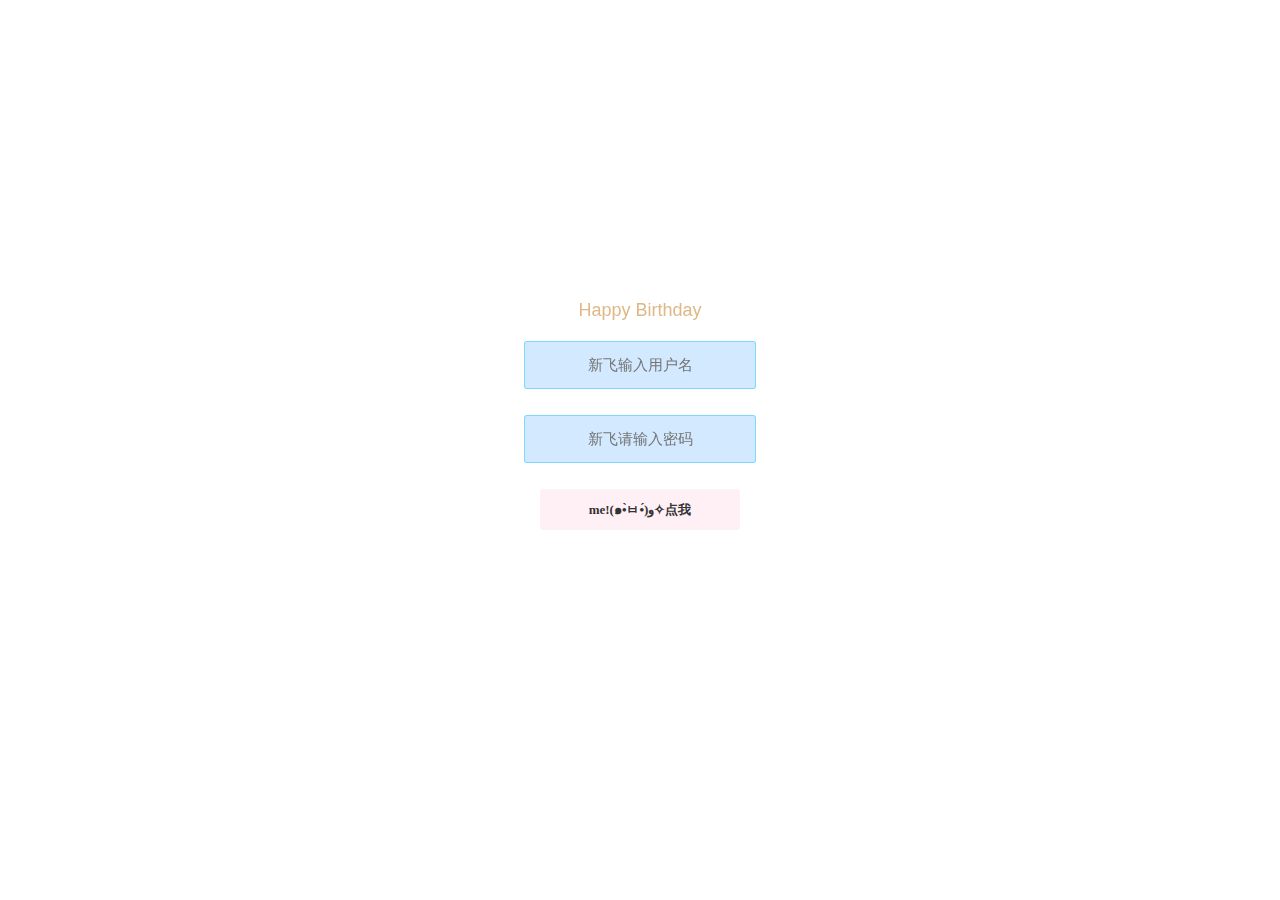
<file: index.html>
<!DOCTYPE html>
<html lang="en">
<meta charset="utf-8">
<head>
<meta name="viewport" content="width=device-width, initial-scale=1.0, maximum-scale=1.0, user-scalable=no" />
<meta http-equiv="content-type" content="text/html;charset=utf-8">
<meta http-equiv="X-UA-Compatible" content="IE=edge,chrome=1">
<title>小王，欢迎你的到来</title>

<link href="./蓝色/css/xstyle.css" rel="stylesheet" type="text/css">
<link href="./蓝色/css/xstyles.css" rel="stylesheet" type="text/css">
<script type ="text/javascript" src="./蓝色/js/jquery-1.2.6.min.js"></script>
<script>
	function fnLogin()
	{
	var x=document.getElementById("demo").value;
	var y=document.getElementById("pwd").value;
	if(x==""||y=="")
	{
	return;
	}
	else  if (x=="新飞"&&y=="5730"){
	window.open("蓝色/html/xdemo.html");
	  }
	}
</script>
</head>

<style type="text/css">
     body{
        background-image: url(https://s1.ax1x.com/2020/07/30/anDyzF.jpg);
        background-size:cover;
     }
 </style>

<div id="container">
	<div id="output">
		<div class="containerT">
			<h1 style="color: burlywood;">Happy Birthday</h1>
			 <form class="form">
                <h2><input type="text" id="demo" style="height:30px" placeholder="新飞输入用户名"></h2><br>
				
            <h2><input type="password" id="pwd" style="height:30px"placeholder="新飞请输入密码"></h2><br>
            <center>
                <button onclick="fnLogin()"><h3>me!(๑•̀ㅂ•́)و✧点我</h3></button>
            </center>
			</form>
		</div>
		<ul class="bg-bubbles">
					  <li><img src="./蓝色/img/timg.gif" style="width:100%;height:100%"></li>
					  <li><img src="./蓝色/img/timg.gif" style="width:100%;height:100%"></li>
					  <li><img src="./蓝色/img/timg.gif" style="width:100%;height:100%"></li>
					  <li><img src="./蓝色/img/timg.gif" style="width:100%;height:100%"></li>
					  <li><img src="./蓝色/img/timg.gif" style="width:100%;height:100%"></li>
					  <li><img src="./蓝色/img/timg.gif" style="width:100%;height:100%"></li>
					  <li><img src="./蓝色/img/timg.gif" style="width:100%;height:100%"></li>
					  <li><img src="./蓝色/img/timg.gif" style="width:100%;height:100%"></li>
				      <li><img src="./蓝色/img/timg.gif" style="width:100%;height:100%"></li>
					  <li><img src="./蓝色/img/timg.gif" style="width:100%;height:100%"></li>
							  
				      
				</ul>
	</div>
</div>

</body>
</html>
</file>
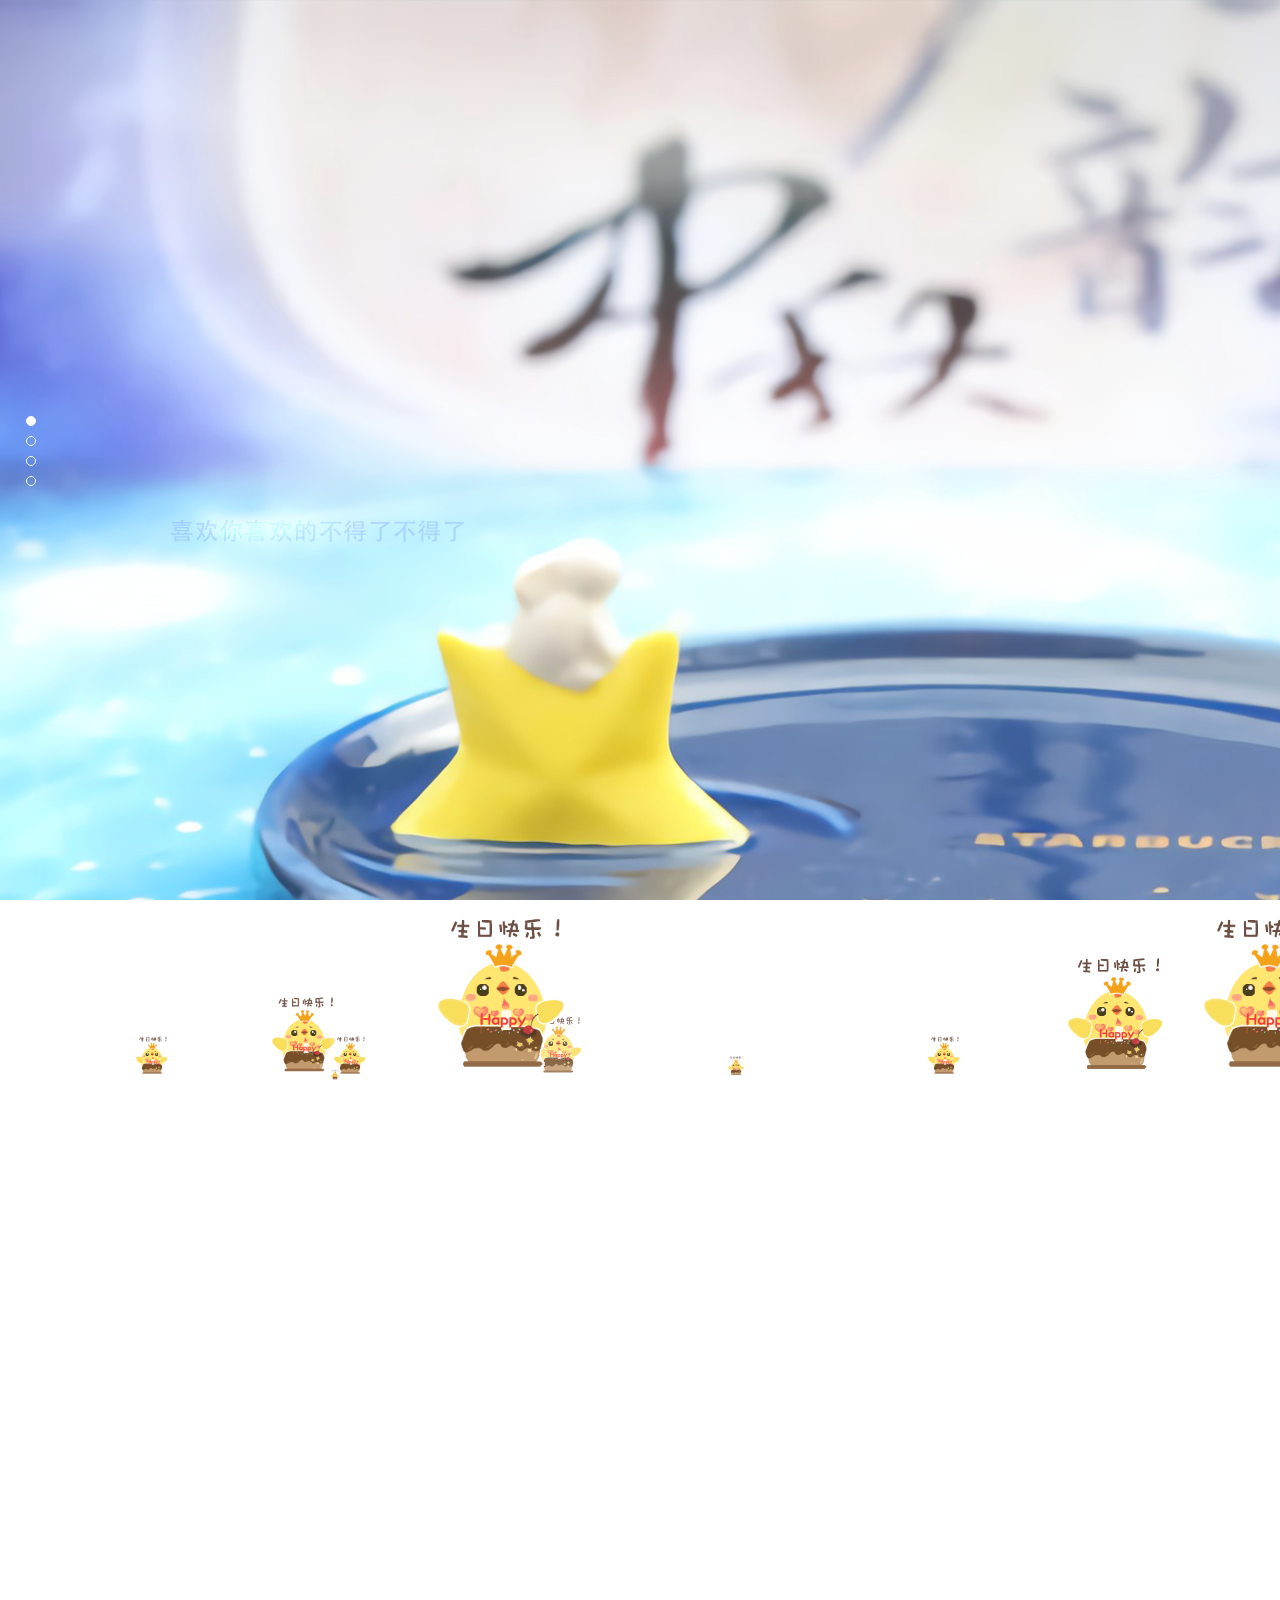
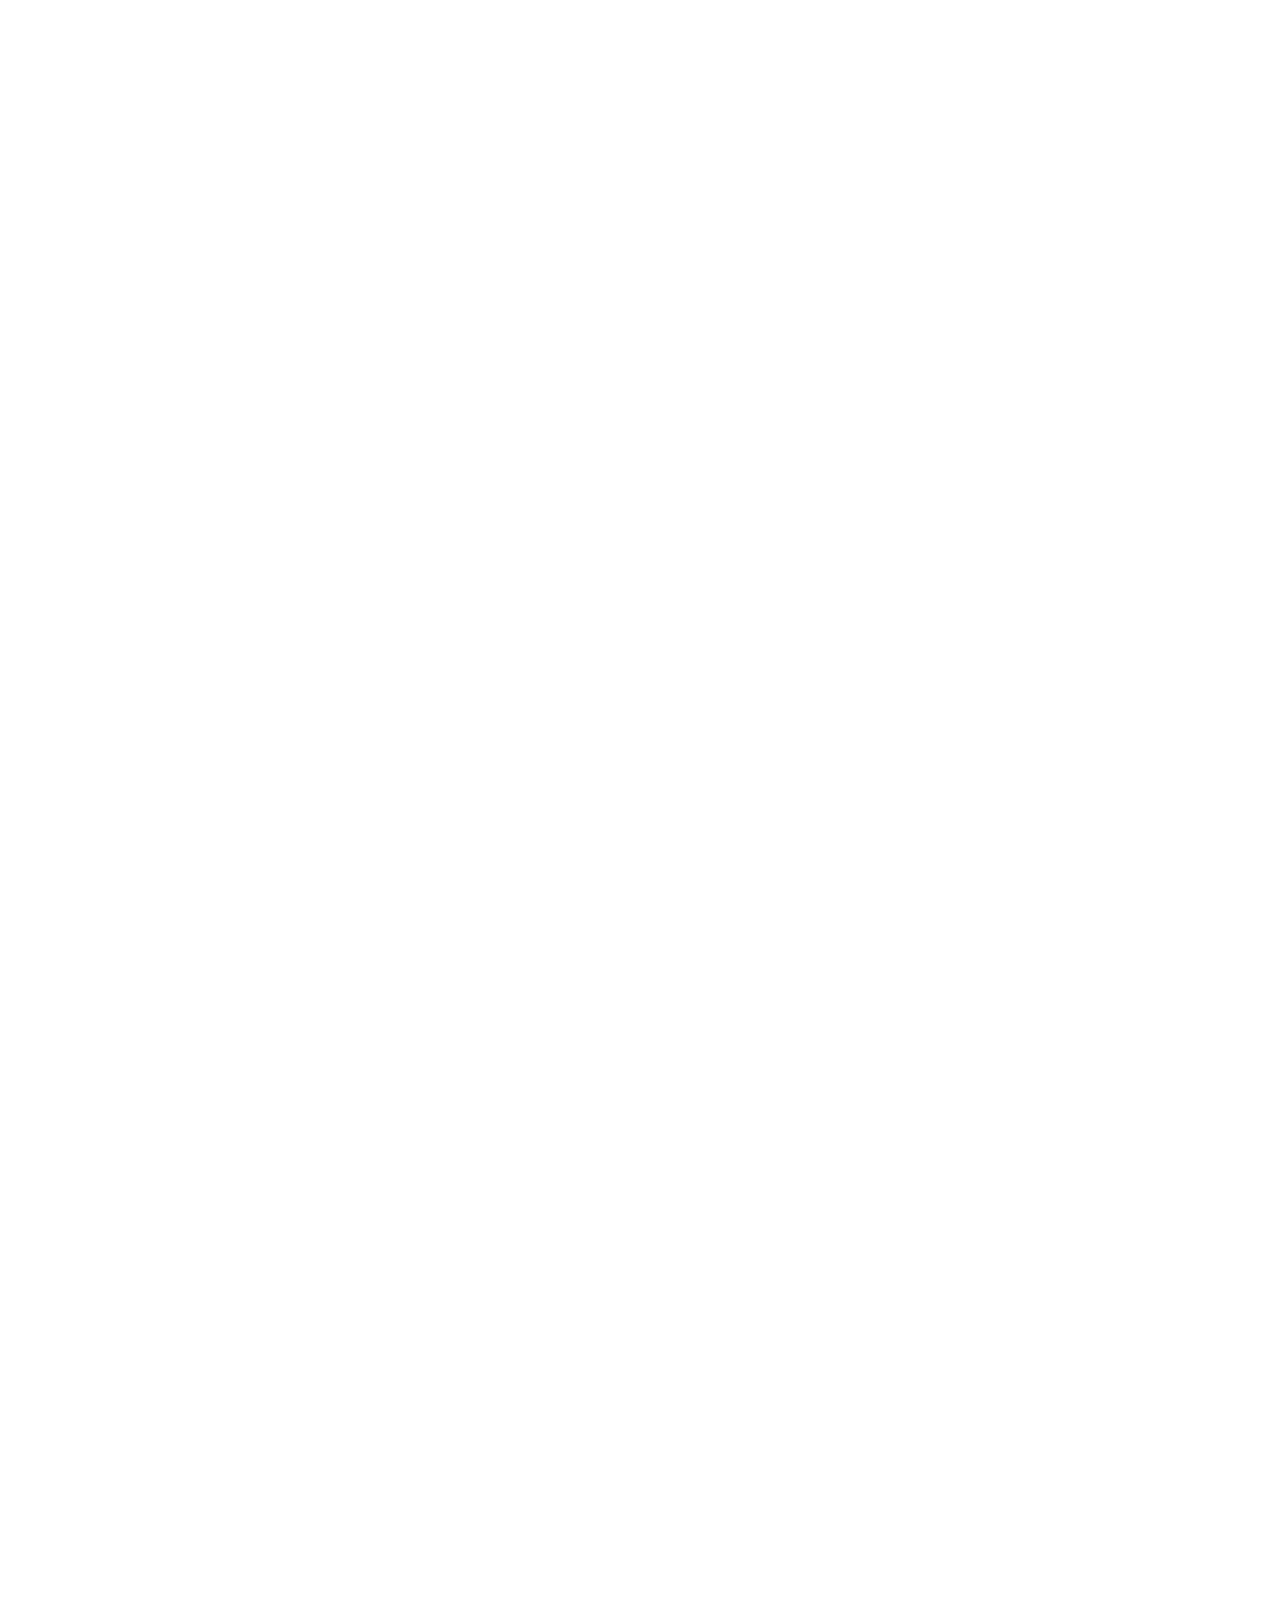
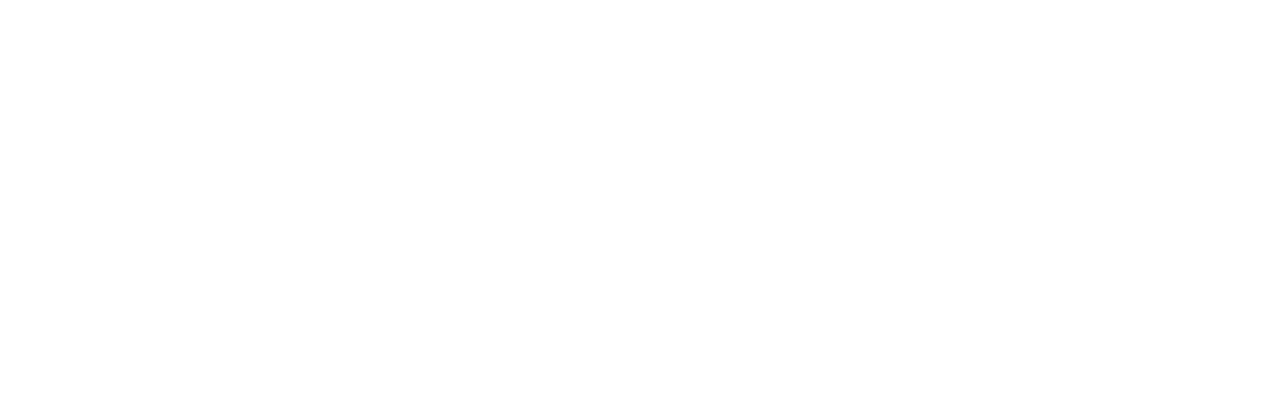
<file: 蓝色/html/Memories.html>
<!DOCTYPE html>
<html lang="zh-CN">
<head>
 <meta charset="UTF-8">
 <title>Happy Birthday</title>
 <link rel="stylesheet" href="../css/jquery.fullPage.css">
 <link rel="stylesheet" href="../css/style.css">
</head>

<body>
<div class="bgcolor">
  <div style="z-index:100;" id="dowebok">
      <!--第一屏-->
      <div class="section" style="background-image: url(../img/y.png);">
         
            <div class="ly-txt01">
              <p class="ly-stxt01">一年又一年</p>
              <p class="ly-stxt02">匆匆又夏天</p>
              <p class="ly-stxt03">一瞬即逝</p>
              <p class="ly-stxt04">还记得初次</p>
              <p class="ly-stxt05">和你相识</p>
            </div>
            <div class="ly-txt02">
              <p class="ly-stxt06">仿佛像就在昨天</p>
              <p class="ly-stxt07">时间往前走</p>
              <p class="ly-stxt08">无法挽留</p>
              <p class="ly-stxt09">Smile,it's your brithday!</p>
              <p class="ly-stxt10">愿你：往下拉！</p>
            </div>
        
      </div> 

      <!--第二屏-->
      <div class="section" style="background-image: url(../img/x.png);">
          <div class="timeline"></div>
          <div class="timepoint11"></div>
          <div class="ly-box11">
              <div class="ly-txt11" style="width:100%;height:10%;left:10%">
                <img class="ly-img11" src="../img/HappyBirthday.png" style="width:100%;height:100%">
              </div>
              <div class="ly-txt12">
                  
              </div>
              <div class="ly-imgbox11" style="height:80%">
                <img class="ly-img11" src="../img/zt1.png" style="height:100%">
              </div>
          </div>
          <div class="ly-triangle11"></div>

          <div class="ly-box12">
              <div class="ly-txt13" style="width:100%;height:10%;left:10%">
                  <img class="ly-img11" src="../img/HappyBirthday.png" style="width:100%;height:100%">
              </div>
              <div class="ly-txt14">
                 <p>寿星佬</p>
			     <p>祝你所有的愿望都能如愿</p>
			     <p>所有的梦想都能实现</p>
			     <p>所有的等候都能出现</p>
			    <p>所有的付出都能兑现在你生日来临之即</p>
              </div>
              <div class="ly-imgbox11" style="height:50%">
                <img class="ly-img11" src="../img/timg.jpg" style="height:100%">
              </div>
          </div>
          <div class="ly-triangle12"></div>

      </div>

      <!--第三屏-->

      <div class="section" style="background-image: url(../img/t.png);">
          <div class="timeline"></div>
          <div class="timepoint21"></div>
          <div class="ly-box21">
              <div class="ly-txt21" style="width:100%;height:10%;left:10%">
                  <img class="ly-img11" src="../img/HappyBirthday.png" style="width:200%;height:100%">
              </div>
              <div class="ly-txt22" style="left:20%;font-size: 45px">
                 <p>愿</p>
                 <p>你</p>
              </div>
              <div class="ly-imgbox21">
                <img class="ly-img21" src="../img/di2.png">
              </div>
          </div>
          <div class="ly-triangle21"></div>

          <div class="ly-box22">
              <div class="ly-txt23" style="width:100%;height:10%;left:10%">
                 <img class="ly-img11" src="../img/HappyBirthday.png" style="width:200%;height:100%">
              </div>
              <div class="ly-txt24">
                   <p>脸上带着笑容</p>
               <p>心中满是欢喜</p>
               <p>一直幸运</p>
               <p>贪吃不胖</p>
              </div>
              <div class="ly-imgbox22">
                <img class="ly-img22" src="../img/di21.jpg">
              </div>
          </div>
          <div class="ly-triangle22"></div>

           <div class="ly-box23">
              <div class="ly-txt25" style="width:100%;height:10%;left:10%">
                  <img class="ly-img11" src="../img/HappyBirthday.png" style="width:100%;height:100%">
              </div>
              <div class="ly-txt26">
               <p>年年高乐高</p>
               <p>心情似雪碧</p>
               <p>永远心飞扬</p>
              </div>
              <div class="ly-imgbox23"  style="height: 70%">
                <img class="ly-img23" src="../img/di24.jpg"  style="height: 100%">
              </div>
          </div>
          <div class="ly-triangle23"></div>
      </div>

      <!--第四屏-->

     <!-- <div class="section">
          <div class="timeline"></div>
          <div class="timepoint31"></div>
          <div class="ly-box31">
              <div class="ly-txt31" style="width:100%;height:10%;left:10%">
                 <img class="ly-img11" src="../img/HappyBirthday.png" style="width:100%;height:100%">
              </div>
              <div class="ly-txt32">
                  <p>祝你：</p>
				          <p>福如东海老王八,啦啦啦！！！</p>
                  <p>&nbsp;&nbsp;&nbsp;&nbsp;寿比南山大石头,啦啦！！！</p>
              </div>
              <div class="ly-imgbox31" style="height:50%">
                <img class="ly-img31" src="../img/di22.jpg" style="height:100%">
              </div>
          </div>
          <div class="ly-triangle31"></div>

          <div class="ly-box32">
              <div class="ly-txt33" style="width:100%;height:15%;left:10%">
                  <img class="ly-img11" src="../img/HappyBirthday.png" style="width:100%;height:100%">
              </div>
              <div class="ly-txt34">
                 <p>祈望你心灵深处芳草永绿，青春常驻，笑口常开。祝你生日快乐，健康幸福！</p>
              </div>
              <div class="ly-imgbox31">
                <img class="ly-img31" src="../img/di23.jpg"  style="height:100%">
              </div>
          </div>
          <div class="ly-triangle32"></div>
      </div> -->

 <!--第五屏-->
   <!--<div class="section">
          <div class="timeline"></div>
          <div class="timepoint21"></div>
          <div class="ly-box52">
              <div class="ly-txt21">
                  2015-01-01
              </div>
              <div class="ly-txt22">
                 <p> XXXXXXXXXXXXXXXXXXXXXXXX</p>
				         <p>XXXXXXXXXXXXXXXXXXXXXXXXXXXXXXXXXXXXXXXXXXXXXXX</p>
              </div>
              <div class="ly-imgbox21">
                <img class="ly-img21" src="img/2015.01.01-1.jpg">
              </div>
          </div>
          <div class="ly-triangle21"></div>

          <div class="ly-box22">
              <div class="ly-txt23">
                  201X-0X-1X
              </div>
              <div class="ly-txt51">
                  <p>XXXXXXXXXXXXXXXXXXXXXXXX</p>
				          <p>XXXXXXXXXXXXXXXXXXXXXXXXXXXXXX</p>
              </div>
              <div class="ly-imgbox22">
                <img class="ly-img22" src="img/2015.02.19-1.png">
              </div>
          </div>
          <div class="ly-triangle22"></div>

           <div class="ly-box51">
              <div class="ly-txt25">
                  201X-0X-1X
              </div>
              <div class="ly-txt26">
                  <p>XXXXXXXXXXXXXXXXXXXXXXXXXXXXXXXXXXXXXXXXXXXXXXXXXXX</p>
				  <p>XXXXXXXXXXXXXXXXXXX</p>
				  <p>XXXXXXXXXXXXXXXXXXXXXXXX</p>
				  <p>XXXXXXXXXXXXXXXXXXXXXXXXXXXXXXXXXX</p>
              </div>
              <div class="ly-imgbox23">
                <img class="ly-img23" src="img/2015.04.11-1.jpg">
              </div>
          </div>
          <div class="ly-triangle23"></div>
      </div>-->

  <!--第六屏-->
  <!-- <div class="section">
          <div class="timeline"></div>
          <div class="timepoint21"></div>
          <div class="ly-box21">
              <div class="ly-txt21">
                  201X-0X-1X
              </div>
              <div class="ly-txt22">
                 <p>XXXXXXXXXXXXXXXXXX</p>
                 <p>XXXXXXXXXXXXXXXXXXXXXXXXXXXX</p>
                 <p>XXXXXXXXXXXXXXXXXXXXXXXXXXXX</p>
              </div>
              <div class="ly-imgbox21">
                <img class="ly-img21" src="img/2015.05.19-1.PNG">
              </div>
          </div>
          <div class="ly-triangle21"></div>

          <div class="ly-box22">
              <div class="ly-txt23">
                  201X-0X-2X
              </div>
              <div class="ly-txt24">
                  <p> XXXXXXXXXXXXXXXXXXXXXXXXXXXXXXXX</p>
				 <p>XXXXXXXXXXXXXXXXXXXXXXXXXXXXXXXXXXXXXXXXXX</p>
				 <p>XXXXXXXXXXXXXXXXXXXXXXXXXXXXXXXXXXXXXX</p>
              </div>
              <div class="ly-imgbox22">
                <img class="ly-img22" src="img/2015.05.28-1.PNG">
              </div>
          </div>
          <div class="ly-triangle22"></div>

           <div class="ly-box23">
              <div class="ly-txt25">
                  201X-0X-2X
              </div>
              <div class="ly-txt61">
                  <p class="wwww1">XXXXXXXXXXXXXXXXXXXXXXXXXXXXXXXXXXXXXXXXXXXX</p>
				  <p class="wwww1">XXXXXXXXXXXXXXXXXXXXXXXXXXXXXXXXXXXXXXXXXXXXXXXXXX</p>
				  <p class="wwww1">XXXXXXXXXXXXXXXXXXXXXXXXXXXXXXXXXXXXXXXXXXXXXXXXXXXXXXXXXXXX</p>
				  <p class="wwww1">XXXXXXXXXXXXXXXXXXXXXXXXXXXXXXXXXXXXXXXXXXXXXXXXXXXXXXXXXXXX</p>
				  <p class="wwww1">XXXXXXXXXXXXXXXXXXXXXXXXXXXXXXXXXXXXXXXXXXXXXXXXXXXXXXXXXXXX</p>
				  <p class="wwww1">XXXXXXXXXXXXXXXXXXXXXXXXXXXXXXXXXXXXXXXXXXXXXXXXXXXXXXXXXXXX</p>
				  <p class="wwww1">XXXXXXXXXXXXXXXXXXXXXXXXXXXXXXXXXXXXXXXXXXXXXXXXXXXXXXXXXXXX</p>
				  <p class="wwww1" style="display:none;">你想要的，我能给的，我都会给你。</p>
              </div>
              <div class="ly-imgbox61">
                <img class="ly-img61" src="img/2015.05.29-1.jpg">
              </div>
          </div>
          <div class="ly-triangle23"></div>
      </div> -->

      <!--第七屏-->
      <!-- <div class="section">
          <div class="timeline"></div>
          <div class="timepoint71"></div>
          <div class="ly-box21 xx71">
              <div class="ly-txt21">
                  201X-0X-3X
              </div>
              <div class="ly-txt22">
                 <p> XXXXXXXXXXXXXXXXXXXXXXXXXXXXXXXXXXXXXXXXXXXXXXXXXXXXXXXXXXXX</p>
              </div>
              <div class="ly-imgbox21">
                <img class="ly-img21" src="img/2015.05.31-1.png">
              </div>
          </div>
          <div class="ly-triangle21 xx72"></div>

          <div class="ly-box71">
              <div class="ly-txt23">
                  201X-0X-0X
              </div>
              <div class="ly-txt71">
                  <p>XXXXXXXXXXXXXXXXXXXXXXXXXXXXXXXXXXXXXXXXXXXXXXXXXXXXXXXXXXXX</p>
              </div>
              <div class="ly-imgbox71">
                <img class="ly-img71" src="img/2015.06.02-1.jpg">
              </div>
          </div>
          <div class="ly-triangle22"></div>

           <div class="ly-box72">
              <div class="ly-txt25">
                  201X-0X-1X
              </div>
              <div class="ly-txt72">
                  <p>XXXXXXXXXXXXXXXX</p>
              </div>
              <div class="ly-imgbox72">
                <img class="ly-img72" src="img/2015.06.15-1.jpg">
              </div>
          </div>
          <div class="ly-triangle71"></div>

          <div class="ly-box73">
              <div class="ly-txt25">
                  201X-0X-1X
              </div>
              <div class="ly-txt73">
                  <p>XXXXXXXXXXXXXXXXXXXXX</p>
              </div>
              <div class="ly-imgbox73">
                <img class="ly-img73" src="img/2015.06.17-1.jpg">
              </div>
          </div>
          <div class="ly-triangle72"></div>
      </div> -->

      <!--第八屏-->

     <!-- <div class="section">
          <div class="timeline"></div>
          <div class="timepoint11"></div>
          <div class="ly-box81">
              <div class="ly-txt11" style="width:100%;height:5%;left:10%">
               <img class="ly-img11" src="../img/HappyBirthday.png" style="width:200%;height:200%">
              </div>
              <div class="ly-txt82">
                  <p>酒越久越醇，朋友相交越久越真；</p>
                  <p>水越流越清，世间沧桑越流越淡。</p>
                  <p>祝生日快乐，时时好心情!</p>
              </div>
              <div class="ly-imgbox81">
                <img class="ly-img81" src="../img/di42.jpeg">
              </div>
          </div>
          <div class="ly-triangle11"></div>

          <div class="ly-box82">
              <div class="ly-txt13" style="width:100%;height:10%;left:10%">
                  <img class="ly-img11" src="../img/HappyBirthday.png" style="width:100%;height:100%">
              </div>
              <div class="ly-txt84">
                 <p class="wwww1">祝你：</p>
				 <p class="wwww1">收到我这份诚挚的祝福后，</p>
				 <p class="wwww1">请在耳朵上挂上鞭炮，炮竹声声的同时，</p>
				 <p class="wwww1">用手机疯狂的砸向脑门。</p>
				 <p class="wwww1">这样你就能过一个五彩斑斓而轰轰烈烈的生日了，祝你生日快乐！</p>
              </div>
              <div class="ly-imgbox11" style="height:50%;">
                <img class="ly-img11" src="../img/di54.png" style="height:100%">
              </div>
          </div>
          <div class="ly-triangle82"></div>
      </div>

      <!--第九屏-->

<!-- <div class="section">
          <div class="timeline"></div>
          <div class="timepoint91"></div>
          <div class="ly-box21 xx91">
              <div class="ly-txt21">
                  201X-0X-2X
              </div>
              <div class="ly-txt90">
                 <p>XXXXXXXXXXXXXXXXXXXXXXXXXXXXXXXXXXXXXXXXXXXXXXXXX</p>
              </div>
              <div class="ly-imgbox21 xx94">
                <img class="ly-img21" src="img/2015.06.24-1.jpg">
              </div>
          </div>
          <div class="ly-triangle21 xx92"></div>

          <div class="ly-box91">
              <div class="ly-txt23">
                  201X-0X-2X
              </div>
              <div class="ly-txt91">
                  <p>XXXXXXXXXXXXXXXXXXXXXXXXXXXXXXXXXXXXXXXXXXXXXXXXX</p>
              </div>
              <div class="ly-imgbox91">
                <img class="ly-img91" src="img/2015.06.24-3.jpg">
              </div>
          </div>
          <div class="ly-triangle22 xx92"></div>

           <div class="ly-box92">
              <div class="ly-txt25">
                  201X-0X-2X
              </div>
              <div class="ly-txt92">
                  <p>XXXXXXXXXX</p>
              </div>
              <div class="ly-imgbox92">
                <img class="ly-img92" src="img/2015.06.26-1.jpg">
              </div>
          </div>
          <div class="ly-triangle91"></div>

          <div class="ly-box93">
              <div class="ly-txt25">
                  201X-0X-2X
              </div>
              <div class="ly-txt93">
                  <p>XXXXXXXXXXXXXXXXXXXXXXXXXXXX</p>
              </div>
              <div class="ly-imgbox93">
                <img class="ly-img93" src="img/2015.06.26-2.jpg">
              </div>
          </div>
          <div class="ly-triangle92"></div>
      </div> -->
		<!--第十屏-->

		      <div class="section" style="background-image: url(../img/e.png);">
          <div class="timeline"></div>
          <div class="timepoint11"></div>
          <div class="ly-box81">
              <div class="ly-txt11" style="width:100%;height:10%;left:10%">
                <img class="ly-img11" src="../img/HappyBirthday.png" style="width:200%;height:200%">
              </div>
              <div class="ly-txt82" style="top:8%">
                  <p class="wwww1">趁着年轻把能干的坏事都干了吧，</p>
                  <p class="wwww1">再不疯狂我们都老了</p>
                  <p class="wwww1">小王，还等啥嘞</p>
				  <p class="wwww1">走，咱一块去可中？</p>
				  <p class="wwww1">嗯~ o(*￣▽￣*)o</p>
				  <p class="wwww1">中，听你嘞！</p>
				  <p class="wwww1">哈哈哈哈哈哈哈。。。。</p>
              </div>
              <div class="ly-imgbox81">
                <img class="ly-img81" src="../img/新飞.png">
              </div>
          </div>
          <div class="ly-triangle11"></div>

          <div class="l1y-box82">
              <div class="ly-txt13" style="width:100%;height:10%;left:60%">
                  <img class="ly-img11" src="../img/HappyBirthday.png" style="width:100%;height:100%">
              </div>
              <div class="ly-txt84">
                 <p>嘿!小王同志，</p> 
				 <p>今天是你的生日!</p>
   				 <p>在这个时刻</p>
				 <p>送你千万的祝福与问候</p>
				 <p></p>
				 <p>I would like to turn into a breeze</p>
                <p> qietly come to your side, gently pull your long hair like a waterfall</p>
				 <p>sing you a happy birthday</p>
				 <p>愿做一缕清风</p>
				 <p>悄悄来到你的身边,把你那如瀑的长发轻轻撩动</p>
				 <P>为你唱一曲生日快乐！！！</P>
				 
         <p style="font-size: 13px">扫码有惊喜哦！</p>
              </div>
             <div class="ly-imgbox11">
                <img class="ly-img11" ">
              </div>
          </div>
          <div class="ly-triangle82"></div>
      </div>

       </div>
  <!--试验-->
  <ul class="bg-bubbles">
      <li><img src="../img/timg.gif" style="width:100%;height:100%"></li>
      <li><img src="../img/timg.gif" style="width:100%;height:100%"></li>
      <li><img src="../img/timg.gif" style="width:100%;height:100%"></li>
      <li><img src="../img/timg.gif" style="width:100%;height:100%"></li>
      <li><img src="../img/timg.gif" style="width:100%;height:100%"></li>
      <li><img src="../img/timg.gif" style="width:100%;height:100%"></li>
      <li><img src="../img/timg.gif" style="width:100%;height:100%"></li>
      <li><img src="../img/timg.gif" style="width:100%;height:100%"></li>
      <li><img src="../img/timg.gif" style="width:100%;height:100%"></li>
      <li><img src="../img/timg.gif" style="width:100%;height:100%"></li>
    </ul>
    
  </div>
  <audio src="../voice/生日快乐.mp3" autoplay="autoplay" loop="loop">

<script src="../js/jquery-1.8.3.min.js"></script>
<script src="../js/jquery.fullPage.min.js"></script>
<script src="../js/diy.js"></script>
</body>
</html>
</file>
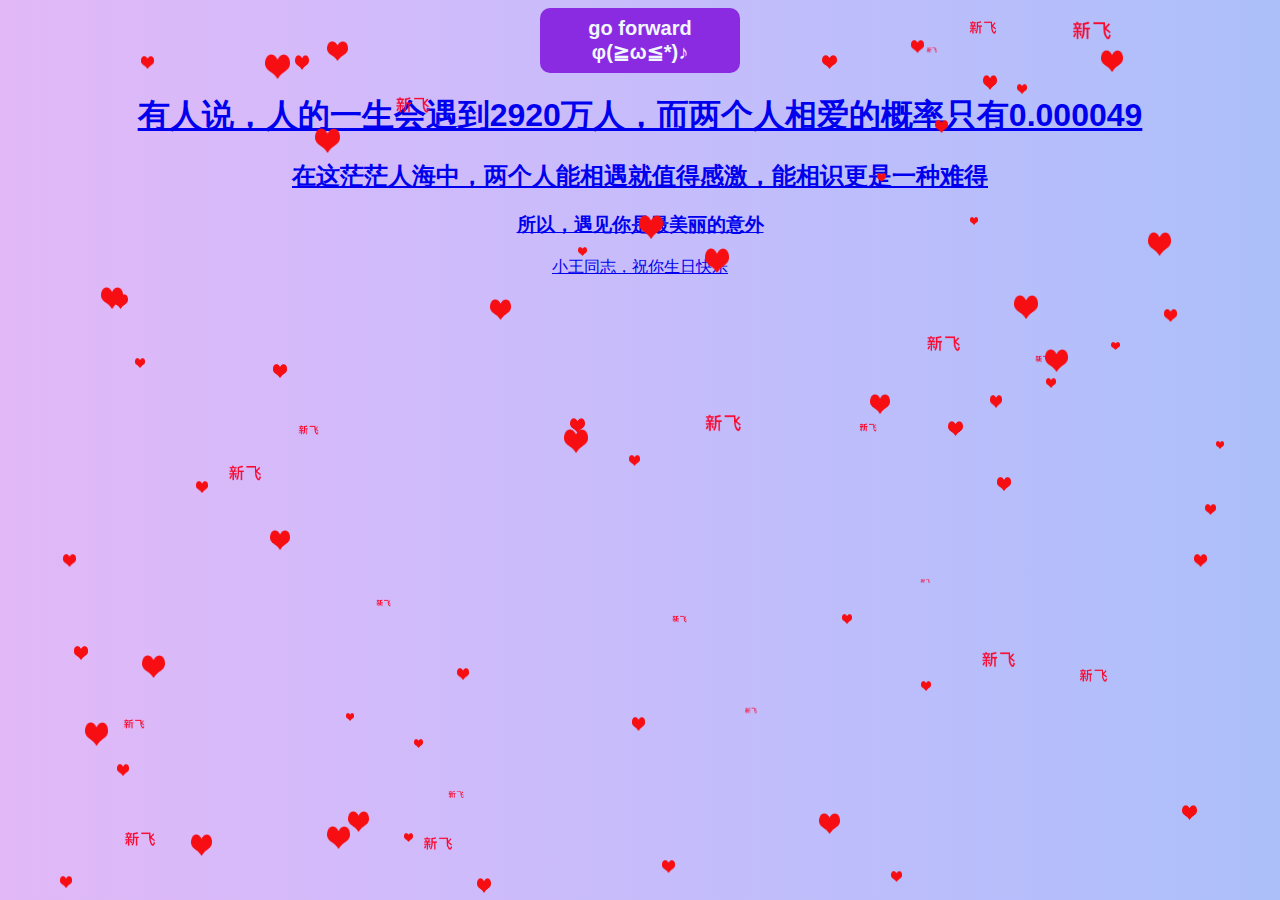
<file: 蓝色/html/xdemo.html>
<!DOCTYPE html PUBLIC "-//W3C//DTD XHTML 1.0 Transitional//EN" "http://www.w3.org/TR/xhtml1/DTD/xhtml1-transitional.dtd">
<html xmlns="http://www.w3.org/1999/xhtml">
	<head>
		<meta http-equiv="Content-Type" content="text/html; charset=utf-8" />
		<title>樱花飘落动画</title>
		<script type="text/javascript" src="../js/jquery.min.js"></script>
		<script type="text/javascript" src="../js/snowfall.jquery.js"></script>
		<style>
			body {
			  font-size: 16px;
			  font-family: 'Helvetica', 'Arial', sans-serif;
			  text-align: center;
			  background-color: #f8faff;
			}
			
   button {
        width: 200px;
        padding:8px;
        background-color: blueviolet;
        color: aliceblue;
        -moz-border-radius: 10px;
        -webkit-border-radius: 10px;
        border-radius: 10px; /* future proofing */
        -khtml-border-radius: 10px; /* for old Konqueror browsers */
        text-align: center;
        vertical-align: middle;
        border: 1px solid transparent;
        font-weight: 900;
        font-size:125%  }
		
			.snowfall-flakes{animation:sakura 5s linear 5s infinite;}
			@keyframes sakura{
				0% {transform:rotate3d(0, 0, 0, 0deg);}
				25%{transform:rotate3d(1, 1, 0, 60deg);}
				50%{transform:rotate3d(1, 1, 0, 0deg);}
				75%{transform:rotate3d(1, 0, 0, 60deg);}
				100% {transform:rotate3d(1, 0, 0, 0deg);}
			}
			
			.mobile {
			  position: fixed;
			  text-align: center;
			  width: 100%;
			  top: 50px;
			  font-size: 90px;
			  display: block;
			}
			
			h1, h2, span {
			  display: none;
			}
			
			@media screen and (min-width: 670px) {
			  .mobile {
			    display: none;
			  }
			
			  h1, h2, span {
			    display: block;
			  }
			body {
			  background: linear-gradient(to right, #e2b8f7, #d4bafa, #c7bcfb, #b9befb, #acbff9);
			}
		</style>
	</head>
	<body class="darkBg">
		<script type='text/javascript'>
		$(document).ready(function(){
			$(document).snowfall({image:"../img/one.png", flakeCount:20, minSpeed:1, minSize:20, maxSize:25,});
            $(document).snowfall({image:"../img/9527.png", flakeCount:20, minSpeed:1, minSize:8, maxSize:45,});
            $(document).snowfall({image:"../img/one.png", flakeCount:20, minSpeed:1, minSize:8, maxSize:15,});
            $(document).snowfall({image:"../img/one.png", flakeCount:20, minSpeed:1, minSize:8, maxSize:15,});
		});
		</script>
		<audio autoplay="autoplay" loop="loop" preload="auto"
		
		            	src="../voice/环游星空.mp3"></audio>
		    <a href="#" onclick="delayURL('../SecondLucky/LuckyEvertime.html',1500)">
			
		        <body>
		        <button onclick="window.open('Memories.html')">
		            go forward φ(≧ω≦*)♪
		        </button>
		        </body>
		
		
		<h1>有人说，人的一生会遇到2920万人，而两个人相爱的概率只有0.000049</h1>
		<h2>在这茫茫人海中，两个人能相遇就值得感激，能相识更是一种难得</h2>
		<h3>所以，遇见你是最美丽的意外</h3>
		<span>小王同志，祝你生日快乐</span>
	</body>
</html>
</file>
<file: 蓝色/css/xstyle.css>
*{margin:0;padding:0;font-size:13px;font-family:microsoft yahei}
html,body{width:100%;height:100%;background:#fff}

#container{width:100%;height:100%;position:fixed;top:0;left:0;z-index:999}
#output{width:100%;height:100%}
.prompt{width:60%;height:30px;margin:5px auto;text-align:center;line-height:30px;font-family:microsoft yahei,Arial,sans-serif;font-size:13px;color:#df0000}
.containerT{width:400px;height:300px;text-align:center;position:absolute;top:50%;left:50%;margin:-150px 0 0 -200px;border-radius:3px}
.containerT h1{font-size:18px;font-family:microsoft yahei,Arial,sans-serif;-webkit-transition-duration:1s;transition-duration:1s;-webkit-transition-timing-function:ease-in-put;transition-timing-function:ease-in-put;font-weight:500}
form{padding:20px 0;position:relative;z-index:2}
form input{-webkit-appearance:none;-moz-appearance:none;appearance:none;outline:0;border:1px solid rgba(0,191,255,.4);background-color:rgba(
30,144,255,.2);width:200px;border-radius:3px;padding:8px 15px;margin:0 auto 10px;display:block;text-align:center;font-size:15px;color:#fff;-webkit-transition-duration:.25s;transition-duration:.25s;font-weight:300}
form input:hover{background-color:rgba(0,191,255,.4)}
form input:focus{background-color:
#FFB6C1;width:230px;color:#333}
form button{-webkit-appearance:none;-moz-appearance:none;appearance:none;outline:0;background-color:
#FFF0F5;border:0;padding:10px 15px;color:#333;border-radius:3px;width:200px;cursor:pointer;font-family:microsoft yahei,Arial,sans-serif;font-size:16px;font-weight:700;-webkit-transition-duration:.25s;transition-duration:.25s}
form button:hover{background-color:#DB7093}
</file>
<file: 蓝色/css/xstyles.css>
.bg-bubbles {
  position: absolute;
  top: 0;
  left: 0;
  width: 100%;
  height: 100%;
  z-index: 1;
}
.bg-bubbles li {
  position: absolute;
  list-style: none;
  display: block;
  width: 40px;
  height: 40px;
  background-color: rgba(255, 255, 255, 0.15);
  bottom: -160px;
  -webkit-animation: square 30s infinite;
  animation: square 30s infinite;
  -webkit-transition-timing-function: linear;
  transition-timing-function: linear;
}
.bg-bubbles li:nth-child(1) {
  left: 10%;
}
.bg-bubbles li:nth-child(2) {
  left: 20%;
  width: 80px;
  height: 80px;
  -webkit-animation-delay: 2s;
          animation-delay: 2s;
  -webkit-animation-duration: 17s;
          animation-duration: 17s;
}
.bg-bubbles li:nth-child(3) {
  left: 25%;
  -webkit-animation-delay: 4s;
          animation-delay: 4s;
}
.bg-bubbles li:nth-child(4) {
  left: 40%;
  width: 60px;
  height: 60px;
  -webkit-animation-duration: 22s;
          animation-duration: 22s;
  background-color: rgba(255, 255, 255, 0.25);
}
.bg-bubbles li:nth-child(5) {
  left: 70%;
}
.bg-bubbles li:nth-child(6) {
  left: 80%;
  width: 120px;
  height: 120px;
  -webkit-animation-delay: 3s;
          animation-delay: 3s;
  background-color: rgba(255, 255, 255, 0.2);
}
.bg-bubbles li:nth-child(7) {
  left: 32%;
  width: 160px;
  height: 160px;
  -webkit-animation-delay: 7s;
          animation-delay: 7s;
}
.bg-bubbles li:nth-child(8) {
  left: 55%;
  width: 20px;
  height: 20px;
  -webkit-animation-delay: 15s;
          animation-delay: 15s;
  -webkit-animation-duration: 40s;
          animation-duration: 40s;
}
.bg-bubbles li:nth-child(9) {
  left: 25%;
  width: 10px;
  height: 10px;
  -webkit-animation-delay: 2s;
          animation-delay: 2s;
  -webkit-animation-duration: 40s;
          animation-duration: 40s;
  background-color: rgba(255, 255, 255, 0.3);
}
.bg-bubbles li:nth-child(10) {
  left: 90%;
  width: 160px;
  height: 160px;
  -webkit-animation-delay: 11s;
          animation-delay: 11s;
}
@-webkit-keyframes square {
  0% {
    -webkit-transform: translateY(0);
            transform: translateY(0);
  }
  100% {
    -webkit-transform: translateY(-900px) rotate(600deg);
            transform: translateY(-900px) rotate(600deg);
  }
}
@keyframes square {
  0% {
    -webkit-transform: translateY(0);
            transform: translateY(0);
  }
  100% {
    -webkit-transform: translateY(-900px) rotate(600deg);
            transform: translateY(-900px) rotate(600deg);
  }
}
</file>
<file: 蓝色/css/style.css>
#fp-nav ul li a.active span,
.fp-slidesNav ul li a.active span {
    background: #fff;
}
#fp-nav ul li a span,
.fp-slidesNav ul li a span {
    border-color:#fff;
}

.bgcolor {
	background: #79a8ae;
    background: -webkit-linear-gradient(top left, #79a8ae 0%, #79a8ae 100%);
    background: linear-gradient(to bottom right, #79a8ae 0%, #79a8ae 100%);
    opacity: 0.9;
}
.bg-bubbles {
  position: absolute;
  top: 0;
  left: 0;
  width: 100%;
  height: 100%;
  z-index: 1;
}
.bg-bubbles li {
  position: absolute;
  list-style: none;
  display: block;
  width: 40px;
  height: 40px;
  background-color: rgba(255, 255, 255, 0.15);
  bottom: -160px;
  -webkit-animation: square 30s infinite;
  animation: square 30s infinite;
  -webkit-transition-timing-function: linear;
  transition-timing-function: linear;
}
.bg-bubbles li:nth-child(1) {
  left: 10%;
}
.bg-bubbles li:nth-child(2) {
  left: 20%;
  width: 80px;
  height: 80px;
  -webkit-animation-delay: 2s;
          animation-delay: 2s;
  -webkit-animation-duration: 17s;
          animation-duration: 17s;
}
.bg-bubbles li:nth-child(3) {
  left: 25%;
  -webkit-animation-delay: 4s;
          animation-delay: 4s;
}
.bg-bubbles li:nth-child(4) {
  left: 40%;
  width: 60px;
  height: 60px;
  -webkit-animation-duration: 22s;
          animation-duration: 22s;
  background-color: rgba(255, 255, 255, 0.25);
}
.bg-bubbles li:nth-child(5) {
  left: 70%;
}
.bg-bubbles li:nth-child(6) {
  left: 80%;
  width: 120px;
  height: 120px;
  -webkit-animation-delay: 3s;
          animation-delay: 3s;
  background-color: rgba(255, 255, 255, 0.2);
}
.bg-bubbles li:nth-child(7) {
  left: 32%;
  width: 160px;
  height: 160px;
  -webkit-animation-delay: 7s;
          animation-delay: 7s;
}
.bg-bubbles li:nth-child(8) {
  left: 55%;
  width: 20px;
  height: 20px;
  -webkit-animation-delay: 15s;
          animation-delay: 15s;
  -webkit-animation-duration: 40s;
          animation-duration: 40s;
}
.bg-bubbles li:nth-child(9) {
  left: 25%;
  width: 10px;
  height: 10px;
  -webkit-animation-delay: 2s;
          animation-delay: 2s;
  -webkit-animation-duration: 40s;
          animation-duration: 40s;
  background-color: rgba(255, 255, 255, 0.3);
}
.bg-bubbles li:nth-child(10) {
  left: 90%;
  width: 160px;
  height: 160px;
  -webkit-animation-delay: 11s;
          animation-delay: 11s;
}
@-webkit-keyframes square {
  0% {
    -webkit-transform: translateY(0);
            transform: translateY(0);
  }
  100% {
    -webkit-transform: translateY(-900px) rotate(600deg);
            transform: translateY(-900px) rotate(600deg);
  }
}
@keyframes square {
  0% {
    -webkit-transform: translateY(0);
            transform: translateY(0);
  }
  100% {
    -webkit-transform: translateY(-900px) rotate(600deg);
            transform: translateY(-900px) rotate(600deg);
  }
}
/***                                  内容区域                                 ***/
/**                                   第一部分                                  **/
/*盒子*/
.ly-box01 {
	width:50px;
	height:50px;
	background-image: url(../img/星空.png);
	border-radius: 25px;
	position: absolute;
	left: 48%;
	bottom: 50%;
	margin-bottom:50%;
	overflow: hidden;
	transform-origin:center bottom;
	animation:box_to_point 18.5s 0s,bounce 2.5s 18.5s;
}

@keyframes box_to_point{
	0% {
		margin-bottom:50%;
		width:50px;
		height:50px;
		border-radius: 25px;
		position: absolute;
		left: 48%;
		bottom: 50%;
		}
	10% {
		margin-bottom:0;
		width:50px;
		height:50px;
		border-radius: 25px;
		background-color:rgba(255,255,255,1);
		position: absolute;
		left: 48%;
		bottom: 50%;
	}
	14% {
		margin-bottom:0;
		width: 80%;
		height: 550px;
		border-radius: 6px;
		background-color:rgba(255,255,255,0.5);
		position: absolute;
		left: 10%;
		bottom: 12%;
	}
	96% {
		margin-bottom:0;
		width: 80%;
		height: 550px;
		border-radius: 6px;
		background-color:rgba(255,255,255,0.6);
		position: absolute;
		left: 10%;
		bottom: 12%;
	}
	100% {
		margin-bottom:0;
		width:50px;
		height:50px;
		border-radius: 25px;
		background-color:rgba(255,255,255,1);
		position: absolute;
		left: 48%;
		bottom: 50%;
	}
}
@-webkit-keyframes box_to_point{
	0% {
		margin-bottom:50%;
		width:50px;
		height:50px;
		border-radius: 25px;
		position: absolute;
		left: 48%;
		bottom: 50%;
		}
	10% {
		margin-bottom:0;
		width:50px;
		height:50px;
		border-radius: 25px;
		background-color:rgba(255,255,255,1);
		position: absolute;
		left: 48%;
		bottom: 50%;
	}
	14% {
		margin-bottom:0;
		width: 80%;
		height: 550px;
		border-radius: 6px;
		background-color:rgba(255,255,255,0.5);
		position: absolute;
		left: 10%;
		bottom: 12%;
	}
	96% {
		margin-bottom:0;
		width: 80%;
		height: 550px;
		border-radius: 6px;
		background-color:rgba(255,255,255,0.6);
		position: absolute;
		left: 10%;
		bottom: 12%;
	}
	100% {
		margin-bottom:0;
		width:50px;
		height:50px;
		border-radius: 25px;
		background-color:rgba(255,255,255,1);
		position: absolute;
		left: 48%;
		bottom: 50%;
	}
}
@keyframes bounce{
	0% {
		margin-bottom:0;
		width: 50px;
		height: 50px;
		border-radius: 25px;
		bottom:50%;
		left: 48%;
	}
	50% {
		margin-bottom:0;
		left: 48%;
		width: 50px;
		height: 50px;
		border-radius: 25px;
		bottom:0;
		left: 48%;
	}
	100% {
		margin-bottom:0;
		width: 20px;
		height: 20px;
		border-radius: 10px;
		left: 48%;
		bottom: 0;
		left: 20%;
	}
}
@-webkit-keyframes bounce{
		0% {
		margin-bottom:0;
		width: 50px;
		height: 50px;
		border-radius: 25px;
		bottom:50%;
		left: 48%;
	}
	50% {
		margin-bottom:0;
		left: 48%;
		width: 50px;
		height: 50px;
		border-radius: 25px;
		bottom:0;
		left: 48%;
	}
	100% {
		margin-bottom:0;
		width: 20px;
		height: 20px;
		border-radius: 10px;
		left: 48%;
		bottom: 0;
		left: 20%;
	}
}
/*文本*/
.ly-txt01 {
	position:absolute;
	width: 40%;
	left:10%;
	top:10%;
}
.ly-txt02 {
	position:absolute;
	width: 40%;
	left:60%;
	top:10%;
}
.ly-stxt01 {
	font-family: Microsoft YaHei;
	font-size: 30px;
	font-color: #000;
	position: relative;
	left: 5%;
	top: 5%;
	opacity: 0;
	animation:ly-stxt01_move 15s;
	animation-delay:3s;
	-webkit-animation:ly-stxt01_move 15s;
	-webkit-animation-delay:3s;
}
@keyframes ly-stxt01_move{
	0% {opacity:0;}
	8% {opacity:1;}
	90% {opacity:1;}
	98% {opacity:0;}
	100% {opacity:0;}
}
@-webkit-keyframes ly-stxt01_move{
	0% {opacity:0;}
	8% {opacity:0;}
	90% {opacity:1;}
	98% {opacity:0;}
	100% {opacity:0;}
}

.ly-stxt02 {
	font-family: Microsoft YaHei;
	font-size: 30px;
	font-color: #000;
	position: relative;
	left: 5%;
	top: 5%;
	margin-top:-71px;
	opacity: 0;
	animation:ly-stxt02_move 15s;
	animation-delay:3s;
	-webkit-animation:ly-stxt02_move 15s;
	-webkit-animation-delay:3s;
}
@keyframes ly-stxt02_move{
	0% {opacity:0;margin-top:-71px;}
	8% {opacity:0;margin-top:-71px;}
	16% {opacity:1;margin-top:0;}
	90% {opacity:1;margin-top:0;}
	100% {opacity:0;margin-top:0;}
}
@-webkit-keyframes ly-stxt02_move{
	0% {opacity:0;margin-top:-71px;}
	8% {opacity:0;margin-top:-71px;}
	16% {opacity:1;margin-top:0;}
	90% {opacity:1;margin-top:0;}
	100% {opacity:0;margin-top:0;}
}

.ly-stxt03 {
	font-family: Microsoft YaHei;
	font-size: 30px;
	font-color: #000;
	position: relative;
	left: 5%;
	top: 5%;
	opacity: 0;
	margin-top:-71px;
	animation:ly-stxt03_move 15s;
	animation-delay:3s;
	-webkit-animation:ly-stxt03_move 15s;
	-webkit-animation-delay:3s;
}
@keyframes ly-stxt03_move{
	0% {opacity:0;margin-top:-71px;}
	16% {opacity:0;margin-top:-71px;}
	24% {opacity:1;margin-top:0;}
	90% {opacity:1;margin-top:0;}
	100% {opacity:0;margin-top:0;}
}
@-webkit-keyframes ly-stxt03_move{
	0% {opacity:0;margin-top:-71px;}
	16% {opacity:0;margin-top:-71px;}
	24% {opacity:1;margin-top:0;}
	90% {opacity:1;margin-top:0;}
	100% {opacity:0;margin-top:0;}
}

.ly-stxt04 {
	font-family: Microsoft YaHei;
	font-size: 30px;
	font-color: #000;
	position: relative;
	left: 5%;
	top: 5%;
	opacity: 0;
	margin-top:-71px;
	animation:ly-stxt04_move 15s;
	animation-delay:3s;
	-webkit-animation:ly-stxt04_move 15s;
	-webkit-animation-delay:3s;
}
@keyframes ly-stxt04_move{
	0% {opacity:0;margin-top:-71px;}
	24% {opacity:0;margin-top:-71px;}
	32% {opacity:1;margin-top:0;}
	90% {opacity:1;margin-top:0;}
	100% {opacity:0;margin-top:0;}
}
@-webkit-keyframes ly-stxt04_move{
	0% {opacity:0;margin-top:-71px;}
	24% {opacity:0;margin-top:-71px;}
	32% {opacity:1;margin-top:0;}
	90% {opacity:1;margin-top:0;}
	100% {opacity:0;margin-top:0;}
}

.ly-stxt05 {
	font-family: Microsoft YaHei;
	font-size: 30px;
	font-color: #000;
	position: relative;
	left: 5%;
	top: 5%;
	opacity: 0;
	margin-top:-71px;
	animation:ly-stxt05_move 15s;
	animation-delay:3s;
	-webkit-animation:ly-stxt05_move 15s;
	-webkit-animation-delay:3s;
}
@keyframes ly-stxt05_move{
	0% {opacity:0;margin-top:-71px;}
	32% {opacity:0;margin-top:-71px;}
	40% {opacity:1;margin-top:0;}
	90% {opacity:1;margin-top:0;}
	100% {opacity:0;margin-top:0;}
}
@-webkit-keyframes ly-stxt05_move{
	0% {opacity:0;margin-top:-71px;}
	32% {opacity:0;margin-top:-71px;}
	40% {opacity:1;margin-top:0;}
	90% {opacity:1;margin-top:0;}
	100% {opacity:0;margin-top:0;}
}

.ly-stxt06 {
	font-family: Microsoft YaHei;
	font-size: 30px;
	font-color: #000;
	position: relative;
	right: 5%;
	top: 5%;
	opacity: 0;
	animation:ly-stxt06_move 15s;
	animation-delay:3s;
	-webkit-animation:ly-stxt06_move 15s;
	-webkit-animation-delay:3s;
}
@keyframes ly-stxt06_move{
	0% {opacity:0;}
	40% {opacity:0;}
	48% {opacity:1;}
	90% {opacity:1;}
	100% {opacity:0;}
}
@-webkit-keyframes ly-stxt06_move{
	0% {opacity:0;}
	40% {opacity:0;}
	48% {opacity:1;}
	90% {opacity:1;}
	100% {opacity:0;}
}

.ly-stxt07 {
	font-family: Microsoft YaHei;
	font-size: 30px;
	font-color: #000;
	position: relative;
	right: 5%;
	top: 5%;
	opacity: 0;
	margin-top:-71px;
	animation:ly-stxt07_move 15s;
	animation-delay:3s;
	-webkit-animation:ly-stxt07_move 15s;
	-webkit-animation-delay:3s;
}
@keyframes ly-stxt07_move{
	0% {opacity:0;margin-top:-71px;}
	48% {opacity:0;margin-top:-71px;}
	56% {opacity:1;margin-top:0;}
	90% {opacity:1;margin-top:0;}
	100% {opacity:0;margin-top:0;}
}
@-webkit-keyframes ly-stxt07_move{
	0% {opacity:0;margin-top:-71px;}
	48% {opacity:0;margin-top:-71px;}
	56% {opacity:1;margin-top:0;}
	90% {opacity:1;margin-top:0;}
	100% {opacity:0;margin-top:0;}
}

.ly-stxt08 {
	font-family: Microsoft YaHei;
	font-size: 30px;
	font-color: #000;
	position: relative;
	right: 5%;
	top: 5%;
	opacity: 0;
	margin-top:-71px;
	animation:ly-stxt08_move 15s;
	animation-delay:3s;
	-webkit-animation:ly-stxt08_move 15s;
	-webkit-animation-delay:3s;
}
@keyframes ly-stxt08_move{
	0% {opacity:0;margin-top:-71px;}
	56% {opacity:0;margin-top:-71px;}
	64% {opacity:1;margin-top:0;}
	90% {opacity:1;margin-top:0;}
	100% {opacity:0;margin-top:0;}
}
@-webkit-keyframes ly-stxt08_move{
	0% {opacity:0;margin-top:-71px;}
	56% {opacity:0;margin-top:-71px;}
	64% {opacity:1;margin-top:0;}
	90% {opacity:1;margin-top:0;}
	100% {opacity:0;margin-top:0;}
}

.ly-stxt09 {
	font-family: Microsoft YaHei;
	font-size: 30px;
	font-color: #000;
	position: relative;
	right: 5%;
	top: 5%;
	opacity: 0;
	margin-top:-71px;
	animation:ly-stxt09_move 15s;
	animation-delay:3s;
	-webkit-animation:ly-stxt09_move 15s;
	-webkit-animation-delay:3s;
}
@keyframes ly-stxt09_move{
	0% {opacity:0;margin-top:-71px;}
	64% {opacity:0;margin-top:-71px;}
	72% {opacity:1;margin-top:0;}
	90% {opacity:1;margin-top:0;}
	100% {opacity:0;margin-top:0;}
}
@-webkit-keyframes ly-stxt09_move{
	0% {opacity:0;margin-top:-71px;}
	64% {opacity:0;margin-top:-71px;}
	72% {opacity:1;margin-top:0;}
	90% {opacity:1;margin-top:0;}
	100% {opacity:0;margin-top:0;}
}

.ly-stxt10 {
	font-family: Microsoft YaHei;
	font-size: 30px;
	font-color: #000;
	position: relative;
	right: 5%;
	top: 5%;
	opacity: 0;
	margin-top:-71px;
	animation:ly-stxt10_move 15s;
	animation-delay:3s;
	-webkit-animation:ly-stxt10_move 15s;
	-webkit-animation-delay:3s;
}
@keyframes ly-stxt10_move{
	0% {opacity:0;margin-top:-71px;}
	72% {opacity:0;margin-top:-71px;}
	80% {opacity:1;margin-top:0;}
	90% {opacity:1;margin-top:0;}
	100% {opacity:0;margin-top:0;}
}
@-webkit-keyframes ly-stxt10_move{
	0% {opacity:0;margin-top:-71px;}
	72% {opacity:0;margin-top:-71px;}
	80% {opacity:1;margin-top:0;}
	90% {opacity:1;margin-top:0;}
	100% {opacity:0;margin-top:0;}
}
/**                                      第二部分                                       **/
/*时间轴的线*/

.timeline {
	width: 8px;
	height: 0;
	position: absolute;
	left: 20%;
	top:-100%;
	background-color: #ccc;
	border-radius:3px;
	transition: all 2s;
}
.active .timeline {
	width: 10px;
	height: 100%;
	top:0;
	transition-delay: 0.1s;
}
/*时间轴上的点*/
.timepoint {
	width: 20px;
	height: 20px;
	margin-left: -5px;
	position: absolute;
	left:20%;
	top: 15.5%;
	opacity: 0;
	background-color: #fff;
	-webkit-border-radius: 10px;
	-moz-border-radius: 10px;
	-ms-border-radius: 10px;
	-o-border-radius: 10px;
	border-radius: 10px;
	transition: all 0.3s; 
}
.active .timepoint {
	opacity: 1;
	transition-delay: 2s;
}
/**时间轴上的点**/
.timepoint11 {
	width: 20px;
	height: 20px;
	margin-left: -5px;
	position: absolute;
	left:20%;
	top: 0;
	opacity: 1;
	background-color: #fff;
	-webkit-border-radius: 10px;
	-moz-border-radius: 10px;
	-ms-border-radius: 10px;
	-o-border-radius: 10px;
	border-radius: 10px;
	transition: all 1s;
}
.active .timepoint11 {
	top:15.5%;
	transition-delay: 2s;
}

/* 盒子 */
.ly-box11 {
	width: 30%;
	height: 600px;
	border: 2px #CCC;
	background-color: #fff;
	background-color: rgba(255,255,255,0.6);
	border-radius: 8px;
	position: absolute;
	left: 23%;
	top:10%;
	overflow: hidden;
	opacity: 0;
	-webkit-transform: scale(0.5, 0.5);
	transform: scale(0.5, 0.5);
	transition: all 1s;
}
.active .ly-box11{
	opacity: 0.9;
	-webkit-transform: scale(1, 1);
	transform: scale(1, 1);
	transition-delay: 2.5s;
}
/*小三角*/
.ly-triangle11 {
	width: 0; 
	height: 0; 
	border-top: 20px solid transparent; 
	border-right: 22px solid white; 
	border-bottom: 20px solid transparent;
	border-radius: 2px; 
	margin-left: 24px;
	position: absolute;
	right: 77%;
	top: 14%;
	opacity: 0;
	-webkit-transform: scale(0.5, 0.5);
	transform: scale(0.5, 0.5);
	transition: all 0.5s;
}
.active .ly-triangle11 {
	opacity: 0.6;
	margin-left: 2px;
	-webkit-transform: scale(1, 1);
	transform: scale(1, 1);
	transition-delay: 3.5s;
}
/*图片*/
.ly-imgbox11{
	position: absolute;
	bottom: 0;
	width: 100%;
	height: 70%;
	border-radius: 8px;
	opacity:0;
	overflow: hidden;
	transition:all 0.5s;
}
.active .ly-imgbox11{
	opacity:1;
	transition-delay:3.5s;
}
.ly-img11{
	position: absolute;
	width: 100%;
	bottom: 0;
}
/*文本*/
.ly-txt11 {
	font-family: Microsoft YaHei;
	font-size: 30px;
	text-shadow: 1px;
	font-color: #000;
	position: absolute;
	left: 3%;
	top: 4%;
	opacity: 0;
	transition: all 0.5s;
}

.active .ly-txt11 {
	opacity: 1;
	transition-delay: 3.5s;
}


.ly-txt12 {
	font-family: Microsoft YaHei;
	font-size: 20px;
	text-indent:2em;
	font-color: #000;
	position: absolute;
	padding-top: 20px;
	left: 5%;
	top: 12%;
	opacity: 0;
	transition: all 1s;
}

.active .ly-txt12 {
	opacity: 1;
	transition-delay: 4s;
}

/* 盒子 */
.ly-box12 {
	width: 40%;
	height: 600px;
	border: 2px #CCC;
	background-color: #fff;
	background-color: rgba(255,255,255,0.6);
	border-radius: 8px;
	position: absolute;
	left: 57%;
	top:10%;
	overflow: hidden;
	opacity: 0;
	-webkit-transform: scale(0.5, 0.5);
	transform: scale(0.5, 0.5);
	transition: all 1s;
}
.active .ly-box12{
	opacity: 0.9;
	-webkit-transform: scale(1, 1);
	transform: scale(1, 1);
	transition-delay: 5s;
}
/*小三角*/
.ly-triangle12 {
	width: 0; 
	height: 0; 
	border-top: 20px solid transparent; 
	border-right: 22px solid white; 
	border-bottom: 20px solid transparent;
	border-radius: 2px; 
	margin-left: 24px;
	position: absolute;
	right: 43%;
	top: 14%;
	opacity: 0;
	-webkit-transform: scale(0.5, 0.5);
	transform: scale(0.5, 0.5);
	transition: all 1s;
}
.active .ly-triangle12 {
	opacity: 0.6;
	margin-left: 2px;
	-webkit-transform: scale(1, 1);
	transform: scale(1, 1);
	transition-delay: 6s;
}
/*文本*/
.ly-txt13 {
	font-family: Microsoft YaHei;
	font-size: 30px;
	text-shadow: 1px;
	font-color: #000;
	position: absolute;
	left: 3%;
	top: 4%;
	opacity: 0;
	transition: all 0.5s;
}

.active .ly-txt13 {
	opacity: 1;
	transition-delay: 6s;
}

.ly-txt14 {
	text-indent:2em;
	font-family: Microsoft YaHei;
	font-size: 18px;
	font-color: #000;
	position: absolute;
	margin-left:30px;
	margin-right:30px;
	top: 12%;
	opacity: 1;
	transition: all 13s;
	height:0;
	width:88%;
	overflow:hidden;
}

.active .ly-txt14 {
	height:500px;
	transition-delay: 6.5s;
}

/**                                        第三部分                                  **/

/**时间轴上的点**/
.timepoint21 {
	width: 20px;
	height: 20px;
	margin-left: -5px;
	position: absolute;
	left:20%;
	top: 0;
	opacity: 1;
	background-color: #fff;
	-webkit-border-radius: 10px;
	-moz-border-radius: 10px;
	-ms-border-radius: 10px;
	-o-border-radius: 10px;
	border-radius: 10px;
	transition: all 0.5s;
}
.active .timepoint21 {
	top:15.5%;
	transition-delay: 1.5s;
}

/* 盒子 */
.ly-box21 {
	width: 15%;
	height: 600px;
	border: 2px #CCC;
	background-color: #fff;
	background-color: rgba(255,255,255,0.6);
	border-radius: 8px;
	position: absolute;
	left: 23%;
	top:10%;
	overflow: hidden;
	opacity: 0;
	-webkit-transform: scale(0.5, 0.5);
	transform: scale(0.5, 0.5);
	transition: all 1s;
}
.active .ly-box21{
	opacity: 0.9;
	-webkit-transform: scale(1, 1);
	transform: scale(1, 1);
	transition-delay: 2.5s;
}
/*小三角*/
.ly-triangle21 {
	width: 0; 
	height: 0; 
	border-top: 20px solid transparent; 
	border-right: 22px solid white; 
	border-bottom: 20px solid transparent;
	border-radius: 2px; 
	margin-left: 24px;
	position: absolute;
	right: 77%;
	top: 14%;
	opacity: 0;
	-webkit-transform: scale(0.5, 0.5);
	transform: scale(0.5, 0.5);
	transition: all 0.5s;
}
.active .ly-triangle21 {
	opacity: 0.6;
	margin-left: 2px;
	-webkit-transform: scale(1, 1);
	transform: scale(1, 1);
	transition-delay: 3.5s;
}
/*图片*/
.ly-imgbox21{
	position: absolute;
	bottom: 0;
	width: 100%;
	height: 70%;
	border-radius: 8px;
	opacity:0;
	overflow: hidden;
	transition:all 0.5s;
}
.active .ly-imgbox21{
	opacity:1;
	transition-delay:3.5s;
}
.ly-img21{
	position: absolute;
	width: 100%;
	bottom: 0;
}
/*文本*/
.ly-txt21 {
	font-family: Microsoft YaHei;
	font-size: 30px;
	text-shadow: 1px;
	font-color: #000;
	position: absolute;
	left: 3%;
	top: 2%;
	opacity: 0;
	transition: all 0.5s;
}

.active .ly-txt21 {
	opacity: 1;
	transition-delay: 3.5s;
}


.ly-txt22 {
	font-family: Microsoft YaHei;
	font-size: 13px;
	text-indent:2em;
	font-color: #000;
	position: absolute;
	left: 5%;
	top: 8%;
	opacity: 0;
	transition: all 1s;
}

.active .ly-txt22 {
	opacity: 1;
	transition-delay: 4s;
}

/* 盒子 */
.ly-box22 {
	width: 15%;
	height: 510px;
	border: 2px #CCC;
	background-color: #fff;
	background-color: rgba(255,255,255,0.6);
	border-radius: 8px;
	position: absolute;
	left: 42%;
	top:22%;
	overflow: hidden;
	opacity: 0;
	-webkit-transform: scale(0.5, 0.5);
	transform: scale(0.5, 0.5);
	transition: all 1s;
}
.active .ly-box22{
	opacity: 0.9;
	-webkit-transform: scale(1, 1);
	transform: scale(1, 1);
	transition-delay: 5s;
}
/*小三角*/
.ly-triangle22 {
	width: 0; 
	height: 0; 
	border-top: 20px solid transparent; 
	border-right: 22px solid white; 
	border-bottom: 20px solid transparent;
	border-radius: 2px; 
	margin-left: 24px;
	position: absolute;
	right: 58%;
	top: 25%;
	opacity: 0;
	-webkit-transform: scale(0.5, 0.5);
	transform: scale(0.5, 0.5);
	transition: all 1s;
}
.active .ly-triangle22 {
	opacity: 0.6;
	margin-left: 2px;
	-webkit-transform: scale(1, 1);
	transform: scale(1, 1);
	transition-delay: 6s;
}
/*文本*/
.ly-txt23 {
	font-family: Microsoft YaHei;
	font-size: 30px;
	text-shadow: 1px;
	font-color: #000;
	position: absolute;
	left: 3%;
	top: 2%;
	opacity: 0;
	transition: all 0.5s;
}

.active .ly-txt23 {
	opacity: 1;
	transition-delay: 6s;
}

.ly-txt24 {
	text-indent:2em;
	font-family: Microsoft YaHei;
	font-size: 14px;
	font-color: #000;
	position: absolute;
	width:80%;
	top:11%;
	margin-left:5%;
	opacity: 0;
	transition: all 0.5s;
	width:88%;
	overflow:hidden;
}

.active .ly-txt24 {
	opacity:1;
	transition-delay: 7.0s;
}
/*图片*/
.ly-imgbox22{
	position: absolute;
	bottom: 0;
	width: 100%;
	height: 80%;
	border-radius: 8px;
	opacity:0;
	overflow: hidden;
	transition:all 0.5s;
}
.active .ly-imgbox22{
	opacity:1;
	transition-delay:6s;
}
.ly-img22{
	position: absolute;
	width: 100%;
	bottom: 0;
}

/* 盒子 */
.ly-box23 {
	width: 34%;
	height: 0;
	border: 2px #CCC;
	background-color: #fff;
	background-color: rgba(255,255,255,0.6);
	border-radius: 8px;
	position: absolute;
	left: 61%;
	bottom:6%;
	overflow: hidden;
	opacity: 0.9;
	transition: all 10s;
}
.active .ly-box23{
	height:600px;
	transition-delay: 8s;
}
/*小三角*/
.ly-triangle23 {
	width: 0; 
	height: 0; 
	border-top: 20px solid transparent; 
	border-right: 22px solid white; 
	border-bottom: 20px solid transparent;
	border-radius: 2px; 
	margin-left: 24px;
	position: absolute;
	right: 39%;
	top: 66%;
	opacity: 0;
	-webkit-transform: scale(0.5, 0.5);
	transform: scale(0.5, 0.5);
	transition: all 1s;
}
.active .ly-triangle23 {
	opacity: 0.6;
	margin-left: 2px;
	-webkit-transform: scale(1, 1);
	transform: scale(1, 1);
	transition-delay: 12s;
}
/*文本*/
.ly-txt25 {
	font-family: Microsoft YaHei;
	font-size: 30px;
	text-shadow: 1px;
	font-color: #000;
	position: absolute;
	left: 3%;
	top: 2%;
	opacity: 0;
	transition: all 0.5s;
}

.active .ly-txt25 {
	opacity: 1;
	transition-delay: 6s;
}

.ly-txt26 {
	text-indent:2em;
	font-family: Microsoft YaHei;
	font-size: 14px;
	font-color: #000;
	position: absolute;
	width:80%;
	top:11%;
	margin-left:5%;
	opacity: 0;
	transition: all 0.5s;
	width:88%;
	overflow:hidden;
}

.active .ly-txt26 {
	opacity:1;
	transition-delay: 14s;
}
/*图片*/
.ly-imgbox23{
	position: absolute;
	bottom: 0;
	width: 100%;
	height: 80%;
	border-radius: 8px;
	opacity:0;
	overflow: hidden;
	transition:all 0.5s;
}
.active .ly-imgbox23{
	opacity:1;
	transition-delay:12s;
}
.ly-img23{
	position: absolute;
	width: 100%;
	bottom: 0;
}




/**                                      第四部分                                    **/

/**时间轴上的点**/
.timepoint31 {
	width: 20px;
	height: 20px;
	margin-left: -5px;
	position: absolute;
	left:20%;
	top: 0;
	opacity: 1;
	background-color: #fff;
	-webkit-border-radius: 10px;
	-moz-border-radius: 10px;
	-ms-border-radius: 10px;
	-o-border-radius: 10px;
	border-radius: 10px;
	transition: all 1s;
}
.active .timepoint31 {
	top:15.5%;
	transition-delay: 2s;
}
/* 盒子 */
.ly-box31 {
	width: 30%;
	height: 600px;
	border: 2px #CCC;
	background-color: #fff;
	background-color: rgba(255,255,255,0.6);
	border-radius: 8px;
	position: absolute;
	left: 23%;
	top:10%;
	overflow: hidden;
	opacity: 0;
	-webkit-transform: scale(0.5, 0.5);
	transform: scale(0.5, 0.5);
	transition: all 1s;
}
.active .ly-box31{
	opacity: 0.9;
	-webkit-transform: scale(1, 1);
	transform: scale(1, 1);
	transition-delay: 2.5s;
}
/*小三角*/
.ly-triangle31 {
	width: 0; 
	height: 0; 
	border-top: 20px solid transparent; 
	border-right: 22px solid white; 
	border-bottom: 20px solid transparent;
	border-radius: 2px; 
	margin-left: 24px;
	position: absolute;
	right: 77%;
	top: 14%;
	opacity: 0;
	-webkit-transform: scale(0.5, 0.5);
	transform: scale(0.5, 0.5);
	transition: all 0.5s;
}
.active .ly-triangle31 {
	opacity: 0.6;
	margin-left: 2px;
	-webkit-transform: scale(1, 1);
	transform: scale(1, 1);
	transition-delay: 3.5s;
}
/*图片*/
.ly-imgbox31{
	position: absolute;
	bottom: 0;
	width: 100%;
	height: 70%;
	border-radius: 8px;
	opacity:0;
	overflow: hidden;
	transition:all 0.5s;
}
.active .ly-imgbox31{
	opacity:1;
	transition-delay:3.5s;
}
.ly-img31{
	position: absolute;
	width: 100%;
	bottom: 0;
}
/*文本*/
.ly-txt31 {
	font-family: Microsoft YaHei;
	font-size: 30px;
	text-shadow: 1px;
	font-color: #000;
	position: absolute;
	left: 3%;
	top: 4%;
	opacity: 0;
	transition: all 0.5s;
}

.active .ly-txt31 {
	opacity: 1;
	transition-delay: 3.5s;
}


.ly-txt32 {
	font-family: Microsoft YaHei;
	font-size: 20px;
	text-indent:2em;
	font-color: #000;
	position: absolute;
	padding-top: 20px;
	left: 5%;
	top: 12%;
	opacity: 0;
	transition: all 1s;
}

.active .ly-txt32 {
	opacity: 1;
	transition-delay: 4s;
}

/* 盒子 */
.ly-box32 {
	width: 40%;
	height: 400px;
	border: 2px #CCC;
	background-color: #fff;
	background-color: rgba(255,255,255,0.6);
	border-radius: 8px;
	position: absolute;
	left: 57%;
	top:10%;
	overflow: hidden;
	opacity: 0;
	-webkit-transform: scale(0.5, 0.5);
	transform: scale(0.5, 0.5);
	transition: all 1s;
}
.active .ly-box32{
	opacity: 0.9;
	-webkit-transform: scale(1, 1);
	transform: scale(1, 1);
	transition-delay: 5s;
}
/*小三角*/
.ly-triangle32 {
	width: 0; 
	height: 0; 
	border-top: 20px solid transparent; 
	border-right: 22px solid white; 
	border-bottom: 20px solid transparent;
	border-radius: 2px; 
	margin-left: 24px;
	position: absolute;
	right: 43%;
	top: 14%;
	opacity: 0;
	-webkit-transform: scale(0.5, 0.5);
	transform: scale(0.5, 0.5);
	transition: all 1s;
}
.active .ly-triangle32 {
	opacity: 0.6;
	margin-left: 2px;
	-webkit-transform: scale(1, 1);
	transform: scale(1, 1);
	transition-delay: 6s;
}
/*文本*/
.ly-txt33 {
	font-family: Microsoft YaHei;
	font-size: 30px;
	text-shadow: 1px;
	font-color: #000;
	position: absolute;
	left: 3%;
	top: 4%;
	opacity: 0;
	transition: all 0.5s;
}

.active .ly-txt33 {
	opacity: 1;
	transition-delay: 6s;
}

.ly-txt34 {
	text-indent:2em;
	font-family: Microsoft YaHei;
	font-size: 18px;
	font-color: #000;
	position: absolute;
	margin-left:30px;
	margin-right:30px;
	top: 12%;
	opacity: 1;
	transition: all 13s;
	height:0;
	width:88%;
	overflow:hidden;
}

.active .ly-txt34 {
	height:500px;
	transition-delay: 6.5s;
}
.ly-imgbox31{
	position: absolute;
	bottom: 0;
	width: 100%;
	height: 70%;
	border-radius: 8px;
	opacity:0;
	overflow: hidden;
	transition:all 0.5s;
}
.active .ly-imgbox31{
	opacity:1;
	transition-delay:3.5s;
}
.ly-img31{
	position: absolute;
	width: 100%;
	bottom: 0;
}

/*后续修正*/

.ly-box51 {
	width: 34%;
	height: 0;
	border: 2px #CCC;
	background-color: #fff;
	background-color: rgba(255,255,255,0.6);
	border-radius: 8px;
	position: absolute;
	left: 61%;
	bottom:6%;
	overflow: hidden;
	opacity: 0.9;
	transition: all 10s;
}
.active .ly-box51{
	height:500px;
	transition-delay: 8s;
}
.ly-txt51 {
	text-indent:2em;
	font-family: Microsoft YaHei;
	font-size: 14px;
	font-color: #000;
	position: absolute;
	width:80%;
	top:9%;
	margin-left:5%;
	opacity: 0;
	transition: all 0.5s;
	width:88%;
	overflow:hidden;
}

.active .ly-txt51 {
	opacity:1;
	transition-delay: 7.0s;
}
.ly-box52 {
	width: 15%;
	height: 550px;
	border: 2px #CCC;
	background-color: #fff;
	background-color: rgba(255,255,255,0.6);
	border-radius: 8px;
	position: absolute;
	left: 23%;
	top:10%;
	overflow: hidden;
	opacity: 0;
	-webkit-transform: scale(0.5, 0.5);
	transform: scale(0.5, 0.5);
	transition: all 1s;
}
.active .ly-box52{
	opacity: 0.9;
	-webkit-transform: scale(1, 1);
	transform: scale(1, 1);
	transition-delay: 2.5s;
}

.ly-imgbox61{
	position: absolute;
	bottom: 0;
	width: 100%;
	height: 41%;
	border-radius: 8px;
	opacity:0;
	overflow: hidden;
	transition:all 0.5s;
}
.active .ly-imgbox61{
	opacity:1;
	transition-delay:12s;
}
.ly-img61{
	position: absolute;
	width: 100%;
	bottom: 0;
	margin-bottom:-250px;
}
.ly-txt61 {
	text-indent:2em;
	font-family: Microsoft YaHei;
	font-size: 14px;
	font-color: #000;
	position: absolute;
	width:80%;
	top:9%;
	margin-left:5%;
	opacity: 0;
	transition: all 0.5s;
	width:88%;
	overflow:hidden;
}

.active .ly-txt61 {
	opacity:1;
	transition-delay: 14s;
}
.wwww1 {
	margin-before: 0.5em;
	margin-after: 0.5em;
	-webkit-margin-before: 0.5em;
	-webkit-margin-after: 0.5em;
}

.ly-txt71 {
	text-indent:2em;
	font-family: Microsoft YaHei;
	font-size: 14px;
	font-color: #000;
	position: absolute;
	width:80%;
	top:9%;
	margin-left:5%;
	opacity: 0;
	transition: all 0.5s;
	width:88%;
	overflow:hidden;
}

.active .ly-txt71 {
	opacity:1;
	transition-delay: 7.0s;
}
/*图片*/
.ly-imgbox71{
	position: absolute;
	bottom: 0;
	width: 100%;
	height: 70%;
	border-radius: 8px;
	opacity:0;
	overflow: hidden;
	transition:all 0.5s;
}
.active .ly-imgbox71{
	opacity:1;
	transition-delay:6.5s;
}
.ly-img71{
	position: absolute;
	width: 100%;
	bottom: 0;
}
.ly-box71 {
	width: 15%;
	height: 540px;
	border: 2px #CCC;
	background-color: #fff;
	background-color: rgba(255,255,255,0.6);
	border-radius: 8px;
	position: absolute;
	left: 42%;
	top:17%;
	overflow: hidden;
	opacity: 0;
	-webkit-transform: scale(0.5, 0.5);
	transform: scale(0.5, 0.5);
	transition: all 1s;
}
.active .ly-box71{
	opacity: 0.9;
	-webkit-transform: scale(1, 1);
	transform: scale(1, 1);
	transition-delay: 5s;
}
.xx71 {
	height:550px;
	top:16%;
}
.xx72 {
	top:20%;
}
.timepoint71 {
	width: 20px;
	height: 20px;
	margin-left: -5px;
	position: absolute;
	left:20%;
	top: 0;
	opacity: 1;
	background-color: #fff;
	-webkit-border-radius: 10px;
	-moz-border-radius: 10px;
	-ms-border-radius: 10px;
	-o-border-radius: 10px;
	border-radius: 10px;
	transition: all 0.5s;
}
.active .timepoint71 {
	top:21%;
	transition-delay: 1.5s;
}
.ly-box72 {
	width: 15%;
	height: 450px;
	border: 2px #CCC;
	background-color: #fff;
	background-color: rgba(255,255,255,0.6);
	border-radius: 8px;
	position: absolute;
	left: 61%;
	bottom:6.5%;
	overflow: hidden;
	opacity: 0;
	-webkit-transform: scale(0.5, 0.5);
	transform: scale(0.5, 0.5);
	transition: all 1s;
}
.active .ly-box72{
	opacity: 0.9;
	-webkit-transform: scale(1, 1);
	transform: scale(1, 1);
	transition-delay: 8s;
}
.ly-triangle71 {
	width: 0; 
	height: 0; 
	border-top: 20px solid transparent; 
	border-right: 22px solid white; 
	border-bottom: 20px solid transparent;
	border-radius: 2px; 
	margin-left: 24px;
	position: absolute;
	right: 39%;
	top: 45%;
	opacity: 0;
	-webkit-transform: scale(0.5, 0.5);
	transform: scale(0.5, 0.5);
	transition: all 1s;
}
.active .ly-triangle71 {
	opacity: 0.6;
	margin-left: 2px;
	-webkit-transform: scale(1, 1);
	transform: scale(1, 1);
	transition-delay: 8.5s;
}

.ly-box73 {
	width: 15%;
	height: 400px;
	border: 2px #CCC;
	background-color: #fff;
	background-color: rgba(255,255,255,0.6);
	border-radius: 8px;
	position: absolute;
	left: 80%;
	bottom:6.5%;
	overflow: hidden;
	opacity: 0;
	-webkit-transform: scale(0.5, 0.5);
	transform: scale(0.5, 0.5);
	transition: all 1s;
}
.active .ly-box73{
	opacity: 0.9;
	-webkit-transform: scale(1, 1);
	transform: scale(1, 1);
	transition-delay: 11s;
}
.ly-triangle72 {
	width: 0; 
	height: 0; 
	border-top: 20px solid transparent; 
	border-right: 22px solid white; 
	border-bottom: 20px solid transparent;
	border-radius: 2px; 
	margin-left: 24px;
	position: absolute;
	right: 20%;
	top: 55%;
	opacity: 0;
	-webkit-transform: scale(0.5, 0.5);
	transform: scale(0.5, 0.5);
	transition: all 1s;
}
.active .ly-triangle72 {
	opacity: 0.6;
	margin-left: 2px;
	-webkit-transform: scale(1, 1);
	transform: scale(1, 1);
	transition-delay: 12s;
}
.ly-txt72 {
	text-indent:2em;
	font-family: Microsoft YaHei;
	font-size: 14px;
	font-color: #000;
	position: absolute;
	width:80%;
	top:9%;
	margin-left:5%;
	opacity: 0;
	transition: all 0.5s;
	width:88%;
	overflow:hidden;
}

.active .ly-txt72 {
	opacity:1;
	transition-delay: 9s;
}
/*图片*/
.ly-imgbox72{
	position: absolute;
	bottom: 0;
	width: 100%;
	height: 80%;
	border-radius: 8px;
	opacity:0;
	overflow: hidden;
	transition:all 0.5s;
}
.active .ly-imgbox72{
	opacity:1;
	transition-delay:8.5s;
}
.ly-img72{
	position: absolute;
	width: 100%;
	bottom: 0;
}

.ly-txt73 {
	text-indent:2em;
	font-family: Microsoft YaHei;
	font-size: 14px;
	font-color: #000;
	position: absolute;
	width:80%;
	top:9%;
	margin-left:5%;
	opacity: 0;
	transition: all 0.5s;
	width:88%;
	overflow:hidden;
}

.active .ly-txt73 {
	opacity:1;
	transition-delay: 13s;
}
/*图片*/
.ly-imgbox73{
	position: absolute;
	bottom: 0;
	width: 100%;
	height: 77%;
	border-radius: 8px;
	opacity:0;
	overflow: hidden;
	transition:all 0.5s;
}
.active .ly-imgbox73{
	opacity:1;
	transition-delay:12.5s;
}
.ly-img73{
	position: absolute;
	height: 100%;
	margin-left:-200px;
	bottom: 0;
}

.ly-box81 {
	width: 15%;
	height: 600px;
	border: 2px #CCC;
	background-color: #fff;
	background-color: rgba(255,255,255,0.6);
	border-radius: 8px;
	position: absolute;
	left: 23%;
	top:10%;
	overflow: hidden;
	opacity: 0;
	-webkit-transform: scale(0.5, 0.5);
	transform: scale(0.5, 0.5);
	transition: all 1s;
}
.active .ly-box81{
	opacity: 0.9;
	-webkit-transform: scale(1, 1);
	transform: scale(1, 1);
	transition-delay: 2.5s;
}
.ly-txt82 {
	font-family: Microsoft YaHei;
	font-size: 14px;
	text-indent:1em;
	font-color: #000;
	position: absolute;
	padding-top: 20px;
	left: 5%;
	top: 11%;
	opacity: 0;
	transition: all 1s;
}

.active .ly-txt82 {
	opacity: 1;
	transition-delay: 4s;
}
/*图片*/
.ly-imgbox81{
	position: absolute;
	bottom: 10;
	width: 100%;
	height: 90%;
	border-radius: 8px;
	opacity:0;
	overflow: hidden;
	transition:all 0.5s;
}
.active .ly-imgbox81{
	opacity:1;
	transition-delay:3.5s;
}
.ly-img81{
	position: absolute;
	width: 100%;
	bottom: 0;
}

.ly-box82 {
	width: 54%;
	height: 600px;
	border: 0px #CCC;
	background-color: #fff;
	background-color: rgba(255,255,255,0.6);
	border-radius: 8px;
	position: absolute;
	left: 42%;
	top:10%;
	overflow: hidden;
	opacity: 0;
	-webkit-transform: scale(0.5, 0.5);
	transform: scale(0.5, 0.5);
	transition: all 1s;
}
.active .ly-box82{
	opacity: 0.9;
	-webkit-transform: scale(1, 1);
	transform: scale(1, 1);
	transition-delay: 5s;
}
/*小三角*/
..ly-triangle82 {
	width: 0; 
	height: 0; 
	border-top: 20px solid transparent; 
	border-right: 22px solid white; 
	border-bottom: 20px solid transparent;
	border-radius: 2px; 
	margin-left: 24px;
	position: absolute;
	right: 58%;
	top: 14%;
	opacity: 0;
	-webkit-transform: scale(0.5, 0.5);
	transform: scale(0.5, 0.5);
	transition: all 1s;
}
.active .ly-triangle82 {
	opacity: 0.6;
	margin-left: 2px;
	-webkit-transform: scale(1, 1);
	transform: scale(1, 1);
	transition-delay: 6s;
}
/*文本*/


.ly-txt84 {
	text-indent:2em;
	font-size: 15px;
	color: burlywood;
	position: absolute;
	margin-left:705px;
	margin-right:710px;
	top: 12%;
	opacity: 1;
	transition: all 33s;
	height:0;
	width:88%;
	overflow:hidden;
}

.active .ly-txt84 {
	height:500px;
	transition-delay: 6.5s;
}
.ly-txt90 {
	font-family: Microsoft YaHei;
	font-size: 14px;
	font-color: #000;
	position: absolute;
	width:80%;
	top:9%;
	margin-left:5%;
	opacity: 0;
	transition: all 0.5s;
	width:88%;
	overflow:hidden;
}

.active .ly-txt90 {
	opacity:1;
	transition-delay: 4.5s;
}
.ly-txt91 {
	font-family: Microsoft YaHei;
	font-size: 14px;
	font-color: #000;
	position: absolute;
	width:80%;
	top:9%;
	margin-left:5%;
	opacity: 0;
	transition: all 0.5s;
	width:88%;
	overflow:hidden;
}

.active .ly-txt91 {
	opacity:1;
	transition-delay: 7.0s;
}
/*图片*/
.ly-imgbox91{
	position: absolute;
	bottom: 0;
	width: 100%;
	height: 80%;
	border-radius: 8px;
	opacity:0;
	overflow: hidden;
	transition:all 0.5s;
}
.active .ly-imgbox91{
	opacity:1;
	transition-delay:6.5s;
}
.ly-img91{
	position: absolute;
	width: 100%;
	bottom: 0;
}
.ly-box91 {
	width: 15%;
	height: 450px;
	border: 2px #CCC;
	background-color: #fff;
	background-color: rgba(255,255,255,0.6);
	border-radius: 8px;
	position: absolute;
	left: 42%;
	bottom:18%;
	overflow: hidden;
	opacity: 0;
	-webkit-transform: scale(0.5, 0.5);
	transform: scale(0.5, 0.5);
	transition: all 1s;
}
.active .ly-box91{
	opacity: 0.9;
	-webkit-transform: scale(1, 1);
	transform: scale(1, 1);
	transition-delay: 5s;
}
.xx91 {
	height: 450px;
	top:18%;
}
.xx92 {
	top:22%;
}
.timepoint91 {
	width: 20px;
	height: 20px;
	margin-left: -5px;
	position: absolute;
	left:20%;
	top: 0;
	opacity: 1;
	background-color: #fff;
	-webkit-border-radius: 10px;
	-moz-border-radius: 10px;
	-ms-border-radius: 10px;
	-o-border-radius: 10px;
	border-radius: 10px;
	transition: all 0.5s;
}
.active .timepoint91 {
	top:23.5%;
	transition-delay: 1.5s;
}
.ly-box92 {
	width: 15%;
	height: 450px;
	border: 2px #CCC;
	background-color: #fff;
	background-color: rgba(255,255,255,0.6);
	border-radius: 8px;
	position: absolute;
	left: 61%;
	bottom:18%;
	overflow: hidden;
	opacity: 0;
	-webkit-transform: scale(0.5, 0.5);
	transform: scale(0.5, 0.5);
	transition: all 1s;
}
.active .ly-box92{
	opacity: 0.9;
	-webkit-transform: scale(1, 1);
	transform: scale(1, 1);
	transition-delay: 8s;
}
.ly-triangle91 {
	width: 0; 
	height: 0; 
	border-top: 20px solid transparent; 
	border-right: 22px solid white; 
	border-bottom: 20px solid transparent;
	border-radius: 2px; 
	margin-left: 24px;
	position: absolute;
	right: 39%;
	top:22%;
	opacity: 0;
	-webkit-transform: scale(0.5, 0.5);
	transform: scale(0.5, 0.5);
	transition: all 1s;
}
.active .ly-triangle91 {
	opacity: 0.6;
	margin-left: 2px;
	-webkit-transform: scale(1, 1);
	transform: scale(1, 1);
	transition-delay: 8.5s;
}

.ly-box93 {
	width: 15%;
	height: 450px;
	border: 2px #CCC;
	background-color: #fff;
	background-color: rgba(255,255,255,0.6);
	border-radius: 8px;
	position: absolute;
	left: 80%;
	bottom:18%;
	overflow: hidden;
	opacity: 0;
	-webkit-transform: scale(0.5, 0.5);
	transform: scale(0.5, 0.5);
	transition: all 1s;
}
.active .ly-box93{
	opacity: 0.9;
	-webkit-transform: scale(1, 1);
	transform: scale(1, 1);
	transition-delay: 11s;
}
.ly-triangle92 {
	width: 0; 
	height: 0; 
	border-top: 20px solid transparent; 
	border-right: 22px solid white; 
	border-bottom: 20px solid transparent;
	border-radius: 2px; 
	margin-left: 24px;
	position: absolute;
	right: 20%;
	top:22%;
	opacity: 0;
	-webkit-transform: scale(0.5, 0.5);
	transform: scale(0.5, 0.5);
	transition: all 1s;
}
.active .ly-triangle92 {
	opacity: 0.6;
	margin-left: 2px;
	-webkit-transform: scale(1, 1);
	transform: scale(1, 1);
	transition-delay: 12s;
}
.ly-txt92 {
	text-indent:2em;
	font-family: Microsoft YaHei;
	font-size: 14px;
	font-color: #000;
	position: absolute;
	width:80%;
	top:9%;
	margin-left:5%;
	opacity: 0;
	transition: all 0.5s;
	width:88%;
	overflow:hidden;
}

.active .ly-txt92 {
	opacity:1;
	transition-delay: 9s;
}
/*图片*/
.ly-imgbox92{
	position: absolute;
	bottom: 0;
	width: 100%;
	height: 80%;
	border-radius: 8px;
	opacity:0;
	overflow: hidden;
	transition:all 0.5s;
}
.active .ly-imgbox92{
	opacity:1;
	transition-delay:8.5s;
}
.ly-img92{
	position: absolute;
	width: 100%;
	bottom: 0;
}

.ly-txt93 {
	text-indent:2em;
	font-family: Microsoft YaHei;
	font-size: 14px;
	font-color: #000;
	position: absolute;
	width:80%;
	top:9%;
	margin-left:5%;
	opacity: 0;
	transition: all 0.5s;
	width:88%;
	overflow:hidden;
}

.active .ly-txt93 {
	opacity:1;
	transition-delay: 13s;
}
/*图片*/
.ly-imgbox93{
	position: absolute;
	bottom: 0;
	width: 100%;
	height: 80%;
	border-radius: 8px;
	opacity:0;
	overflow: hidden;
	transition:all 0.5s;
}
.active .ly-imgbox93{
	opacity:1;
	transition-delay:12.5s;
}
.ly-img93{
	position: absolute;
	width: 100%;
	bottom: 0;
}
.xx94 {
	height:80%;
}
</file>
